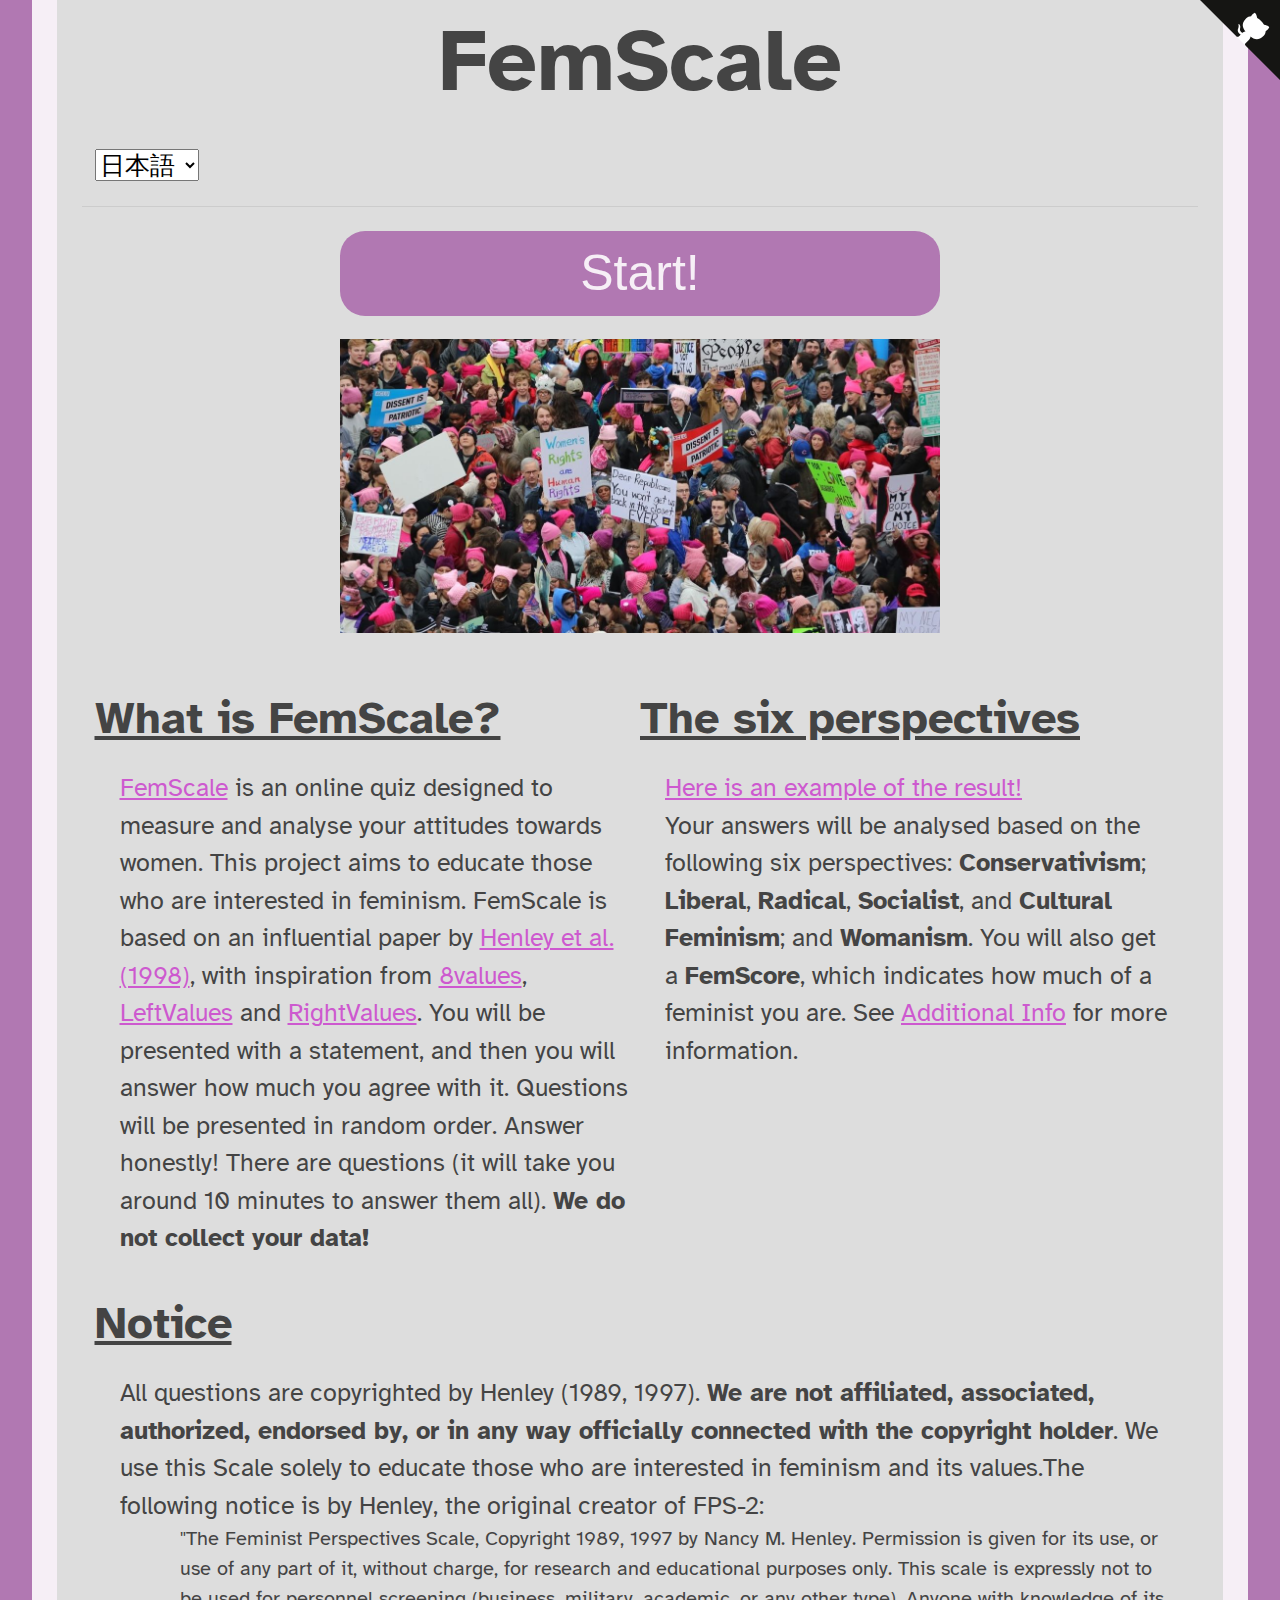
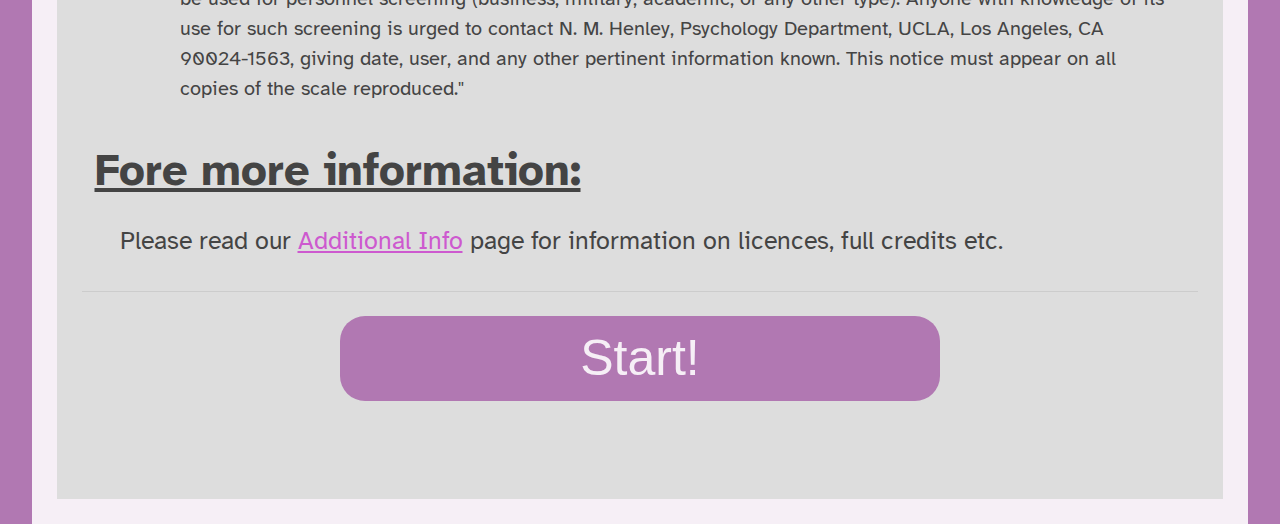
<file: index.html>
<!DOCTYPE html>
<html>

<head prefix="og: http://ogp.me/ns# fb: http://ogp.me/ns/fb# website: http://ogp.me/ns/website#">
    <meta charset="utf-8">
    <meta http-equiv="X-UA-Compatible" content="IE=edge">
    <meta name="viewport" content="width=device-width, initial-scale=1">
    <meta name="format-detection" content="telephone=no">

    <title>FemScale - Online Feminist Test</title>
    <meta name="description" content="Free online tool for measuring your attitudes towards feminist perspecitives!">
    <meta name="keyword" content="feminism test, feminist, フェミニズム, feminist perspective scale">
    
    <meta property="og:site_name" content="Feminist Perspective Scale Online">
    <meta property="og:title" content="FemScale - Online Feminist Test">
    <meta property="og:description" content="Free online tool for measuring your attitudes towards feminist perspecitives!">
    <meta property="og:type" content="website">
    <meta property="og:url" content="https://femscale.github.io/index.html">
    <meta property="og:image" content="https://femscale.github.io/favicon/icon-512x512.png">
    <meta name="twitter:card" content="summary">
    <meta name="twitter:site" content="https://femscale.github.io/index.html">
    
    <link rel="preconnect" href="https://fonts.googleapis.com"> 
    <link href="https://fonts.googleapis.com/css2?family=Atkinson+Hyperlegible&display=swap" rel="stylesheet">
    <link href="https://fonts.googleapis.com/css2?family=Noto+Sans+JP:wght@100;300;400;500;700;900&display=swap" rel="stylesheet">
    <link href='reset.css' rel='stylesheet' type='text/css'>
    <link href='style.css' rel='stylesheet' type='text/css'>
    <link rel="icon" type="image/png" href="favicon/icon-16x16.png" sizes="16x16" />
    <link rel="icon" type="image/png" href="favicon/icon-32x32.png" sizes="32x32" />
    <link rel="icon" type="image/png" href="favicon/icon-192x192.png">
    <link rel="apple-touch-icon" type="image/png" href="favicon/apple-touch-icon-180x180.png">
</head>
<body>
<!--GitHub Corner-->
    <a href="https://github.com/femscale/femscale.github.io" class="github-corner" aria-label="View source on Github">
    <svg width="80" height="80" viewBox="0 0 250 250" style="fill:#151513; color:#fff; position: absolute; top: 0; border: 0; right: 0;" aria-hidden="true"><path d="M0,0 L115,115 L130,115 L142,142 L250,250 L250,0 Z"></path><path d="M128.3,109.0 C113.8,99.7 119.0,89.6 119.0,89.6 C122.0,82.7 120.5,78.6 120.5,78.6 C119.2,72.0 123.4,76.3 123.4,76.3 C127.3,80.9 125.5,87.3 125.5,87.3 C122.9,97.6 130.6,101.9 134.4,103.2" fill="currentColor" style="transform-origin: 130px 106px;" class="octo-arm"></path><path d="M115.0,115.0 C114.9,115.1 118.7,116.5 119.8,115.4 L133.7,101.6 C136.9,99.2 139.9,98.4 142.2,98.6 C133.8,88.0 127.5,74.4 143.8,58.0 C148.5,53.4 154.0,51.2 159.7,51.0 C160.3,49.4 163.2,43.6 171.4,40.1 C171.4,40.1 176.1,42.5 178.8,56.2 C183.1,58.6 187.2,61.8 190.9,65.4 C194.5,69.0 197.7,73.2 200.1,77.6 C213.8,80.2 216.3,84.9 216.3,84.9 C212.7,93.1 206.9,96.0 205.4,96.6 C205.1,102.4 203.0,107.8 198.3,112.5 C181.9,128.9 168.3,122.5 157.7,114.1 C157.9,116.9 156.7,120.9 152.7,124.9 L141.0,136.5 C139.8,137.7 141.6,141.9 141.8,141.8 Z" fill="currentColor" class="octo-body"></path></svg></a><style>.github-corner:hover .octo-arm{animation:octocat-wave 560ms ease-in-out}@keyframes octocat-wave{0%,100%{transform:rotate(0)}20%,60%{transform:rotate(-25deg)}40%,80%{transform:rotate(10deg)}}@media (max-width:500px){.github-corner:hover .octo-arm{animation:none}.github-corner .octo-arm{animation:octocat-wave 560ms ease-in-out}}</style>

<h1 class="top">FemScale</h1>
<select id="langPicker"></select>
<hr>
<button data-i18n="index_b_start" class="button start" onclick="location.href='instructions.html';">Click here to start!</button>
<img src="womensmarch_voa.jpg" class="center" alt="Photo of Women's March in Washington, 2017. Credit: B. Allen. VOA" />
<div class="index_wrapper">
    <div class="section-wrapper">
        <h2 data-i18n="index_h2_whatis">What is FemScale?</h2>
        <div class="text-wrapper">
            <p data-i18n="index_p_whatis"><a href='https://femscale.github.io/'>FemScale</a> is an online quiz designed to measure and analyse your attitudes towards women. This project aims to educate those who are interested in feminism. femscale is based on FPS-2 by <a href="https://doi.org/10.1111/j.1471-6402.1998.tb00158.x">Henley et al. (1998)</a>, with inspiration from <a href='https://8values.github.io/'>8values</a>, <a href='https://leftvalues.github.io/'>LeftValues</a> and <a href='https://rightvaluestest.github.io'>RightValues</a>. You will be presented with a statement, and then you will answer how much you agree with it. Questions will be presented in random order. Answer honestly! There are <b><u><span id='numOfQuestions'></span></u></b> questions (it will take you around 10 minutes to answer them all). <b>We do not collect your data!</b></p>
        </div>
    </div>
    <div class="section-wrapper">
        <h2 data-i18n="index_h2_perspectives">The six perspectives</h2>
        <div class="text-wrapper">
            <p data-i18n="index_p_perspectives"><a href='results.html?a=100.00&b=100.00&c=100.00&d=100.00&e=100.00&f=100.00'>Here is an example of the result!</a><br/>Your answers will be analysed based on the following six perspectives: <b>Conservativism</b>; <b>Liberal</b>, <b>Radical</b>, <b>Socialist</b>, and <b>Cultural  Feminism</b>; and <b>Womanism</b>. You will also get a FemScore, which indicates how much of a feminist you are. See <a href='additional_info.html'>Additional Info</a> for more information.</p>
        </div>
    </div>
</div>    
<div class="index_wrapper">
    <div class="section-wrapper">
        <h2 data-i18n="index_h2_notice">Notice</h2>
    <div class="text-wrapper">
        <p><span data-i18n="notice_important">All questions are copyrighted by Henley (1989, 1997). <b>We are not affiliated, associated, authorized, endorsed by, or in any way officially connected with the copyright holder</b>. We use this Scale solely to educate those who are interested in feminism and its values.<br/><br/>The following notice is by Henley, the original creator of FPS-2:</span><span data-i18n="notice_before"></p>
        <p data-i18n="notice_quote" class="quote">
        "The Feminist Perspectives Scale, Copyright 1989, 1997 by Nancy M. Henley. Permission is given for its use, or use of any part of it, without charge, for research and educational purposes only. This scale is expressly not to be used for personnel screening (business, military, academic, or any other type). Anyone with knowledge of its use for such screening is urged to contact N. M. Henley, Psychology Department, UCLA, Los Angeles, CA 90024-1563, giving date, user, and any other pertinent information known. This notice must appear on all copies of the scale reproduced."</p>
    </div>    
    </div>    
</div>  
<div class="index_wrapper">
    <div class="section-wrapper">
        <h2 data-i18n="index_h2_info">For more information:</h2>
        <div class="text-wrapper">
            <p data-i18n="index_p_info">Please read our <a href='additional_info.html'>Additional Info</a> page for information on licences, full credits etc.</p>
        </div>
    </div>
</div> 
<HR>
<button data-i18n="index_b_start" class="button start" onclick="location.href='instructions.html';">Click here to start!</button>

<!-- This is the script for the page itself -->
<script type="application/javascript" src="questions.js"></script>
<script type="application/javascript" src="i18n.js"></script>
<script type="text/javascript">
    loadTranslation().then(() => {
        document.getElementById("numOfQuestions").innerHTML = Object.size(questions)
    })
</script>

</body>
</html>
</file>
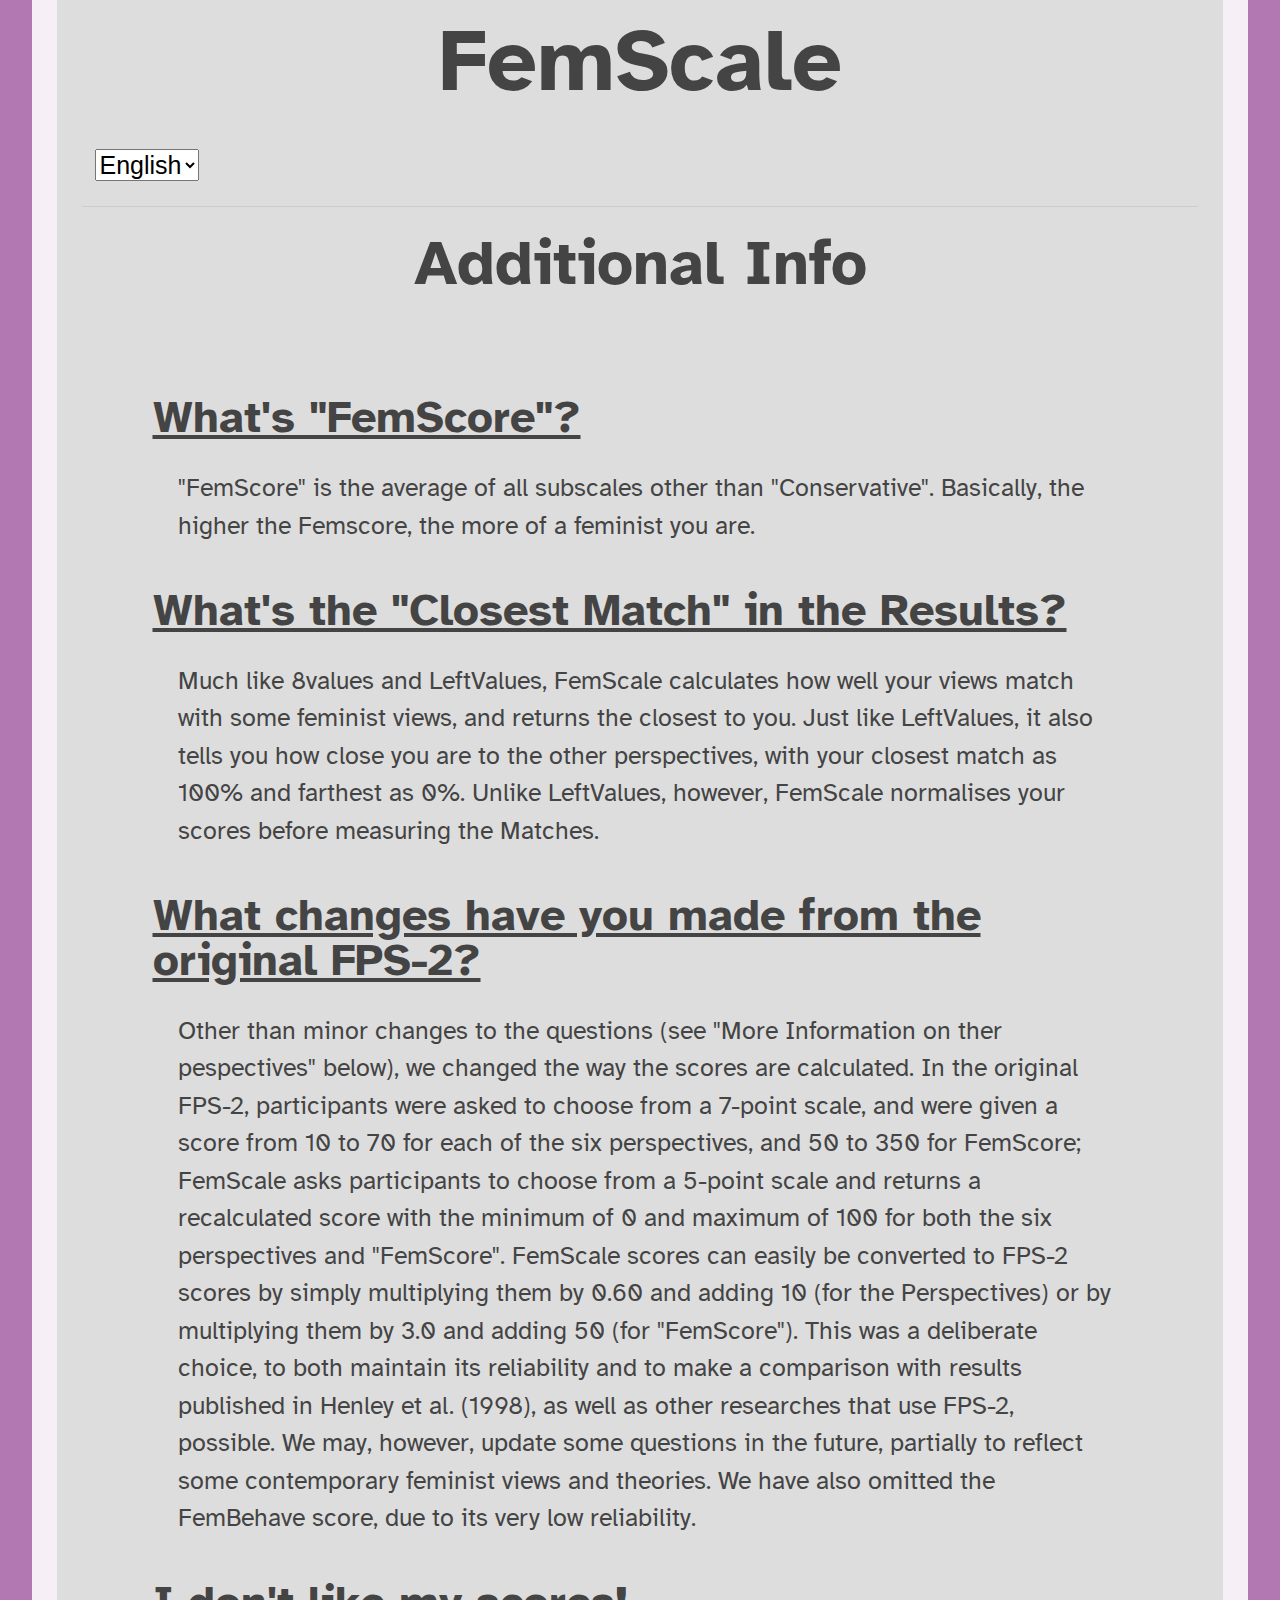
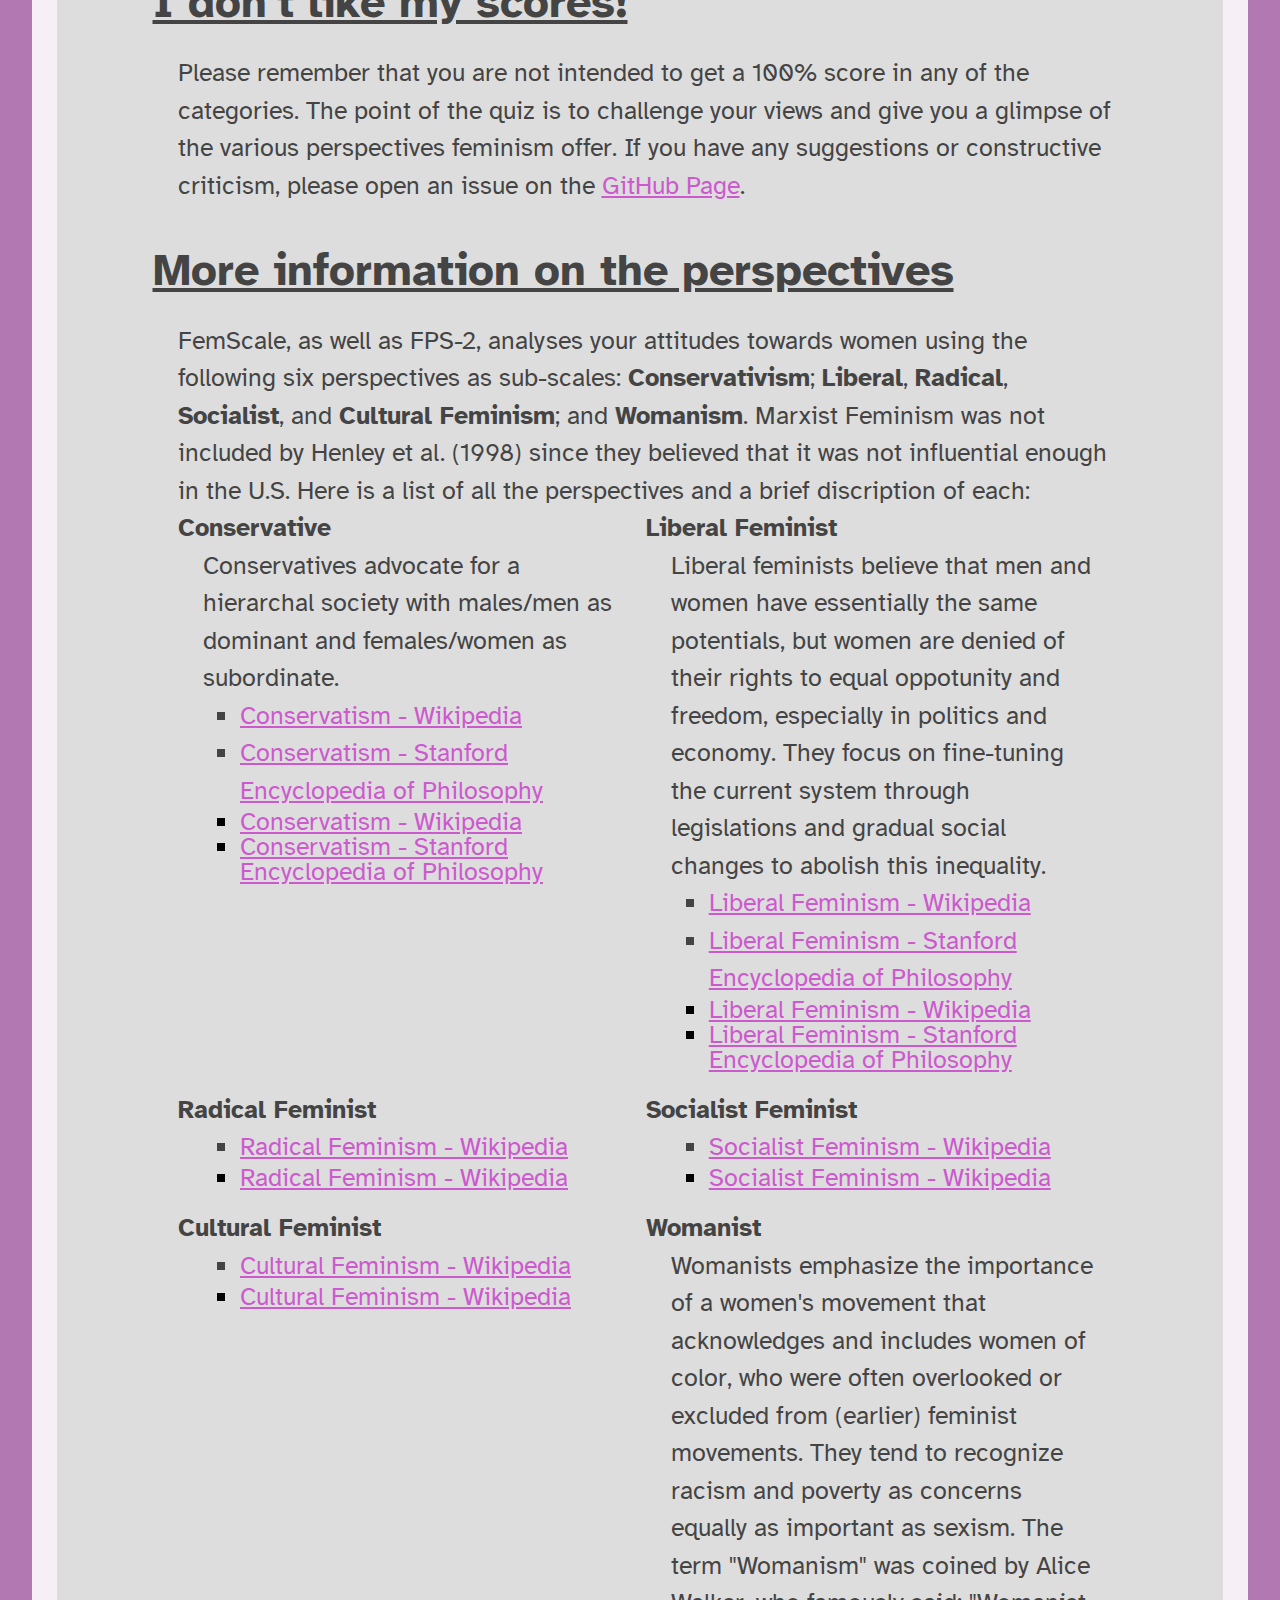
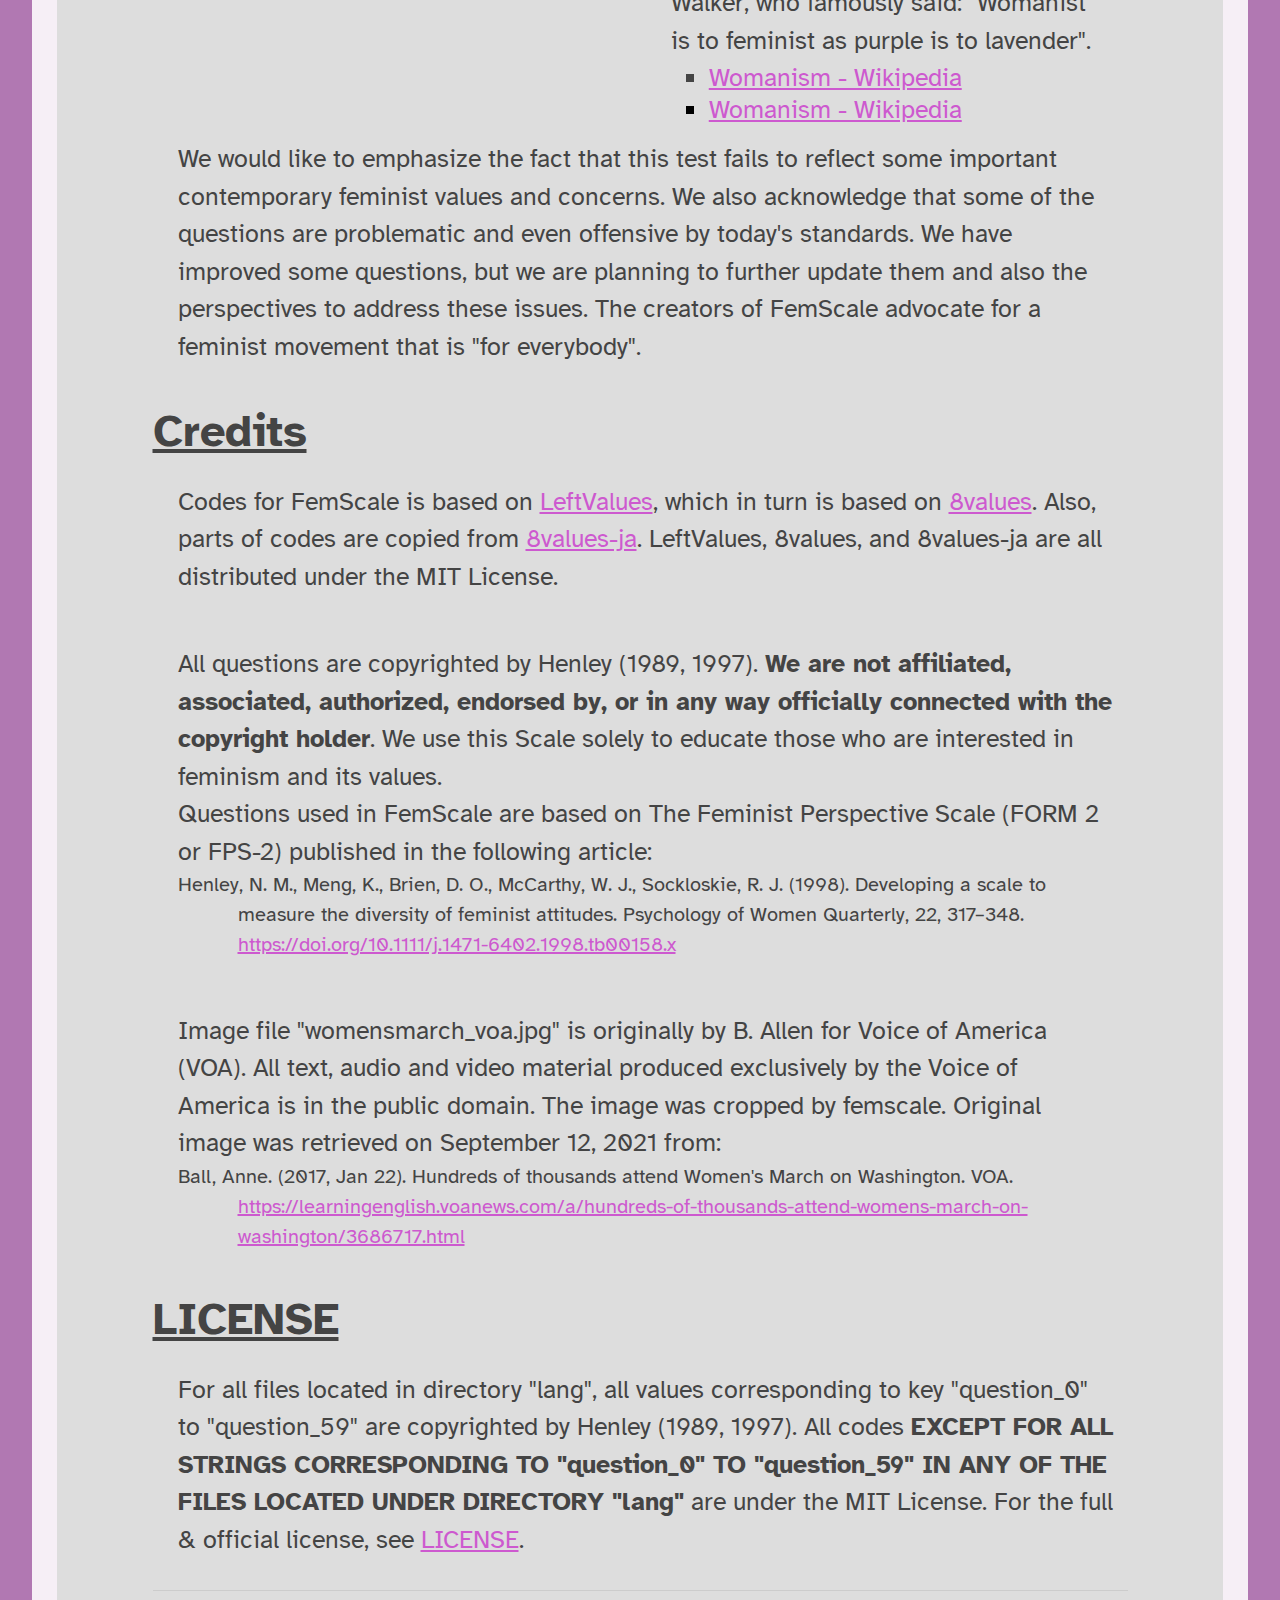
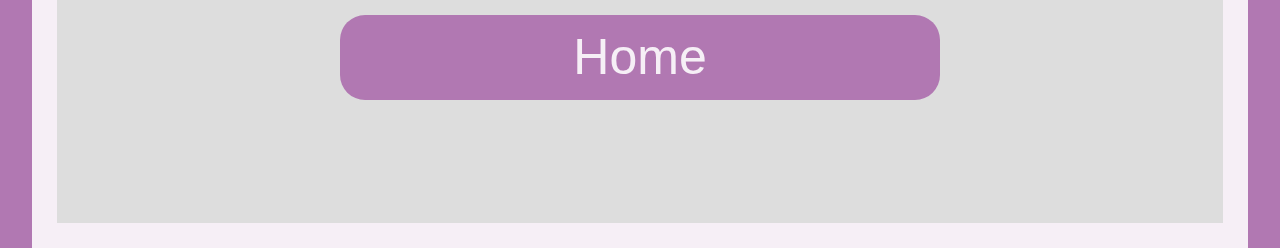
<file: additional_info.html>
<!DOCTYPE html>
<html>

<head>
    <meta charset="utf-8">
    <meta http-equiv="X-UA-Compatible" content="IE=edge">
    <meta name="viewport" content="width=device-width, initial-scale=1">
    <meta name="format-detection" content="telephone=no">

    <title>Additional Info - FemScale</title>
    
    <link rel="preconnect" href="https://fonts.googleapis.com"> 
    <link href="https://fonts.googleapis.com/css2?family=Atkinson+Hyperlegible&display=swap" rel="stylesheet">
    <link href="https://fonts.googleapis.com/css2?family=Noto+Sans+JP:wght@100;300;400;500;700;900&display=swap" rel="stylesheet">
    <link href='reset.css' rel='stylesheet' type='text/css'>
    <link href='style.css' rel='stylesheet' type='text/css'>
    <link rel="icon" type="image/png" href="favicon/icon-16x16.png" sizes="16x16" />
    <link rel="icon" type="image/png" href="favicon/icon-32x32.png" sizes="32x32" />
    <link rel="icon" type="image/png" href="favicon/icon-192x192.png">
    <link rel="apple-touch-icon" type="image/png" href="favicon/apple-touch-icon-180x180.png">
</head>

<body>
    
<h1 class="top">FemScale</h1>
<select id="langPicker"></select>
<hr>
<h1 data-i18n="info_h1">Additional Info</h1>
<div class="info_wrapper">
    <div class="section-wrapper">
        <h2 data-i18n="info_h2_femscore">What's "FemScore"?</h2>
        <div class="text-wrapper">
            <p data-i18n="info_p_femscore">"FemScore" is the average of all subscales other than "Conservative". Basically,the higher the Femscore, the more of a feminist you are.</p>
        </div>
    </div>
    <div class="section-wrapper">
        <h2 data-i18n="info_h2_match">What's the "Closest Match" in the Results?</h2>
        <div class="text-wrapper">
            <p data-i18n="info_p_match">Much like 8values and LeftValues, FemScale calculates how well your views match with some feminist views, and returns the closest to you. Just like LeftValues, it also tells you how close you are to the other perspectives, with your closest match as 100% and farthest as 0%. Unlike LeftValues, however, FemScale normalises your scores before measuring the Matches</p>
        </div>
    </div>
    <div class="section-wrapper">
        <h2 data-i18n="info_h2_changes">What changes have you made from the original FPS-2?</h2>
        <div class="text-wrapper">
            <p data-i18n="info_p_changes">One alteration we made is the way we calculate the scores. In the original FPS-2, participants were asked to choose from a 7-point scale, and were given a score from 10 to 70 for each of the six perspectives, and 50 to 350 for FemScore; FemScale asks participants to choose from a 5-point scale and returns a recalculated score with the minimum of 0 and maximum of 100 for both the six perspectives and FemScore. FemScale scores can easily be converted to FPS-2 scores by simply multiplying them by 0.60 and adding 10 (for the Perspectives) or by multiplying them by 3.0 and adding 50 (for FemScore). This was a deliberate choice, to both maintain its reliability and to make a comparison with results published in Henley 1998, as well as other researches that use FPS-2, possible. We may, however, update some questions in the future, partially to reflect some contemporary feminist views and theories. We have also omitted the FemBehave score, due to its very low reliability.</p>
        </div>
    </div>
    <div class="section-wrapper">
        <h2 data-i18n="info_h2_issues">I don't like my scores!</h2>
        <div class="text-wrapper">
            <p data-i18n="info_p_issues">Please remember that you are not intended to get a 100% score in any of the categories. The point of the quiz is to challenge your views and understand the various perspectives feminism offer. If you have any suggestions or constructive criticism, please open an issue on the <a href='https://github.com/femscale/femscale.github.io'>GitHub Page</a> or fill out <a href='https://forms.gle/VfKqtp6vNMKBMoRm8'>this form</a> (English and Japanese available).</p>
        </div>
    </div>
    <div class="section-wrapper">
        <h2 data-i18n="info_h2_perspectives">More information on the perspectives</h2>
        <div class="text-wrapper">
            <p data-i18n="info_p_perspectives1">FemScale, as well as FPS-2, analyses your attitudes towards women using the following six perspectives as sub-scales: <b>Conservativism</b>; <b>Liberal</b>, <b>Radical</b>, <b>Socialist</b>, and <b>Cultural Feminism</b>; and <b>Womanism</b>. Marxist Feminism was not included by Henley et al. (1998) since it was not prominent in the U.S. Here is a list of all the perspectives and a brief discription of each:</p>
            <div class="pers_wrapper">
                <div class="desc_wrapper">
                    <h3 data-i18n="ideology_conservative_name" class="perspective">Conservative</h3>
                    <div class="text-wrapper">
                        <p data-i18n="ideology_conservative_desc">Conservatives advocate for a hierarchal society with males/men as dominant and females/women as subordinate. <ul><li><a href='https://en.wikipedia.org/wiki/Conservatism'>Conservatism - Wikipedia</a></li><li><a href='https://plato.stanford.edu/entries/conservatism/'>Conservatism - Stanford Encyclopedia of Philosophy</a></li></ul><p>
                    </div>
                </div>
                <div class="desc_wrapper">
                    <h3 data-i18n="ideology_liberal-feminist_name" class="perspective">Liberal Feminist</h3>
                    <div class="text-wrapper">
                        <p data-i18n="ideology_liberal-feminist_desc">Liberal feminists believe that men and women have essentially the same potentials, but women are denied of their rights to equal oppotunity and freedom, especially in politics and economy. They focus on fine-tuning the current system through legislations and gradual social changes to abolish this inequality.<ul><li><a href='https://en.wikipedia.org/wiki/Liberal_feminism'>Liberal Feminism - Wikipedia</a></li><li><a href='https://plato.stanford.edu/entries/feminism-liberal/'>Liberal Feminism - Stanford Encyclopedia of Philosophy</a></li></ul><p>
                    </div>
                </div>
            </div>    
            <div class="pers_wrapper">                
                <div class="desc_wrapper">
                    <h3 data-i18n="ideology_radical-feminist_name" class="perspective">Radical Feminist</h3>
                    <div class="text-wrapper">
                        <p data-i18n="ideology_radical-feminist_desc"><ul><li><a href='https://en.wikipedia.org/wiki/Radical_feminism'>Radical Feminism - Wikipedia</a></li></ul><p>
                    </div>
                </div>
                <div class="desc_wrapper">
                    <h3 data-i18n="ideology_socialist-feminist_name" class="perspective">Socialist Feminist</h3>
                    <div class="text-wrapper">
                        <p data-i18n="ideology_socialist-feminist_desc"><ul><li><a href='https://en.wikipedia.org/wiki/Socialist_feminism'>Socialist Feminism - Wikipedia</a></li></ul><p>
                    </div>
                </div>
            </div>    
            <div class="pers_wrapper">   
                <div class="desc_wrapper">
                    <h3 data-i18n="ideology_cultural-feminist_name" class="perspective">Cultural Feminist</h3>
                    <div class="text-wrapper">
                        <p data-i18n="ideology_cultural-feminist_desc"><ul><li><a href='https://en.wikipedia.org/wiki/Cultural_feminism'>Cultural Feminism - Wikipedia</a></li></ul><p>
                    </div>
                </div>
                <div class="desc_wrapper">
                    <h3 data-i18n="ideology_womanism_name" class="perspective">Womanist</h3>
                    <div class="text-wrapper">
                        <p data-i18n="ideology_womanism_desc">Womanists emphasize the importance of a women's movement that acknowledges and includes women of color, who were often overlooked or excluded from (earlier) feminist movements. They tend to recognize racism and poverty as concerns equally as important as sexism. The term "Womanism" was coined by Alice Walker, who famously said: "Womanist is to feminist as purple is to lavender".<ul><li><a href='https://en.wikipedia.org/wiki/Womanism'>Womanism - Wikipedia</a></li></ul><p>
                    </div>
                </div>
        </div>
        <p data-i18n="info_p_perspectives_limitations">We would like to emphasize the fact that this test fails to reflect some important contemporary feminist values and concerns. We also acknowledge that some of the questions are problematic and even offensive. We are planning to update both the questions and the perspectives to address this issue. The creators of FemScale advocate for a feminist movement that is "for everybody".</p>
    </div>   
    <div class="section-wrapper">
        <h2 data-i18n="info_h2_credits">Credits</h2>
        <div class="text-wrapper">
            <p data-i18n="info_p_credits_1">Codes for FemScale is based on <a href='https://leftvalues.github.io/'>LeftValues</a>, which in turn is based on <a href='https://8values.github.io/'>8values</a>. Also, parts of codes are copied from <a href='https://8values-ja.github.io/'>8values-ja</a>. LeftValues, 8values, and 8values-ja are all distributed under the MIT License.</p><br/><br/>
            <p data-i18n="notice_important">The Feminist Perspective Scale is copyrighted by Henley (1989, 1997). <b>We are not affiliated, associated, authorized, endorsed by, or in any way officially connected with the copyright holder</b>. We use this Scale solely to educate those who are interested in feminism and its values.</p>
            <p data-i18n="info_p_credits_2">Questions used in FemScale are based on The Feminist Perspective Scale (FORM 2 or FPS-2) published in the following article:
            <span class='reference'>Henley, N. M., Meng, K., Brien, D. O., McCarthy, W. J., Sockloskie, R. J. (1998). Developing a scale to measure the diversity of feminist attitudes. Psychology of Women Quarterly, 22, 317–348. <a href='https://doi.org/10.1111/j.1471-6402.1998.tb00158.x'>https://doi.org/10.1111/j.1471-6402.1998.tb00158.x</a></span></p><br/><br/>
            <p data-i18n="info_p_credits_3">Image file "womensmarch_voa.jpg" is originally by B. Allen for Voice of America (VOA). All text, audio and video material produced exclusively by the Voice of America is in the public domain. The image was cropped by femscale. Original image was retrieved on September 12, 2021 from:
            <span class='reference'>Ball, Anne. (2017, Jan 22). Hundreds of thousands attend Women's March on Washington. VOA. <a href='https://learningenglish.voanews.com/a/hundreds-of-thousands-attend-womens-march-on-washington/3686717.html'>https://learningenglish.voanews.com/a/hundreds-of-thousands-attend-womens-march-on-washington/3686717.html</a></span></p>
        </div>
    </div>
    <div class="section-wrapper">
        <h2 data-i18n="info_h2_license">License</h2>
        <div class="text-wrapper">
            <p data-i18n="info_p_license">For all files located in directory “lang”, all strings corresponding to “question_0” to “question_59” are copyrighted by Henley (1989, 1997). All codes <b>EXCEPT FOR ALL STRINGS CORRESPONDING TO "question_0" TO "question_59" IN ANY OF THE FILES LOCATED UNDER DIRECTORY "lang"</b> are under the MIT License. For the full & official license, see <a href='LICENSE'>LICENSE</a>.<p>
        </div>
    </div>
</div> 
        <HR>
<section>	
<button data-i18n="info_home" class="button start" onclick="location.href='index.html';">Home</button><br>
</section>
    <!-- This is the script for the page itself -->
    <script type="application/javascript" src="i18n.js"></script>
    <script type="text/javascript">
        loadTranslation()
    </script>
</body>

</html>
</file>
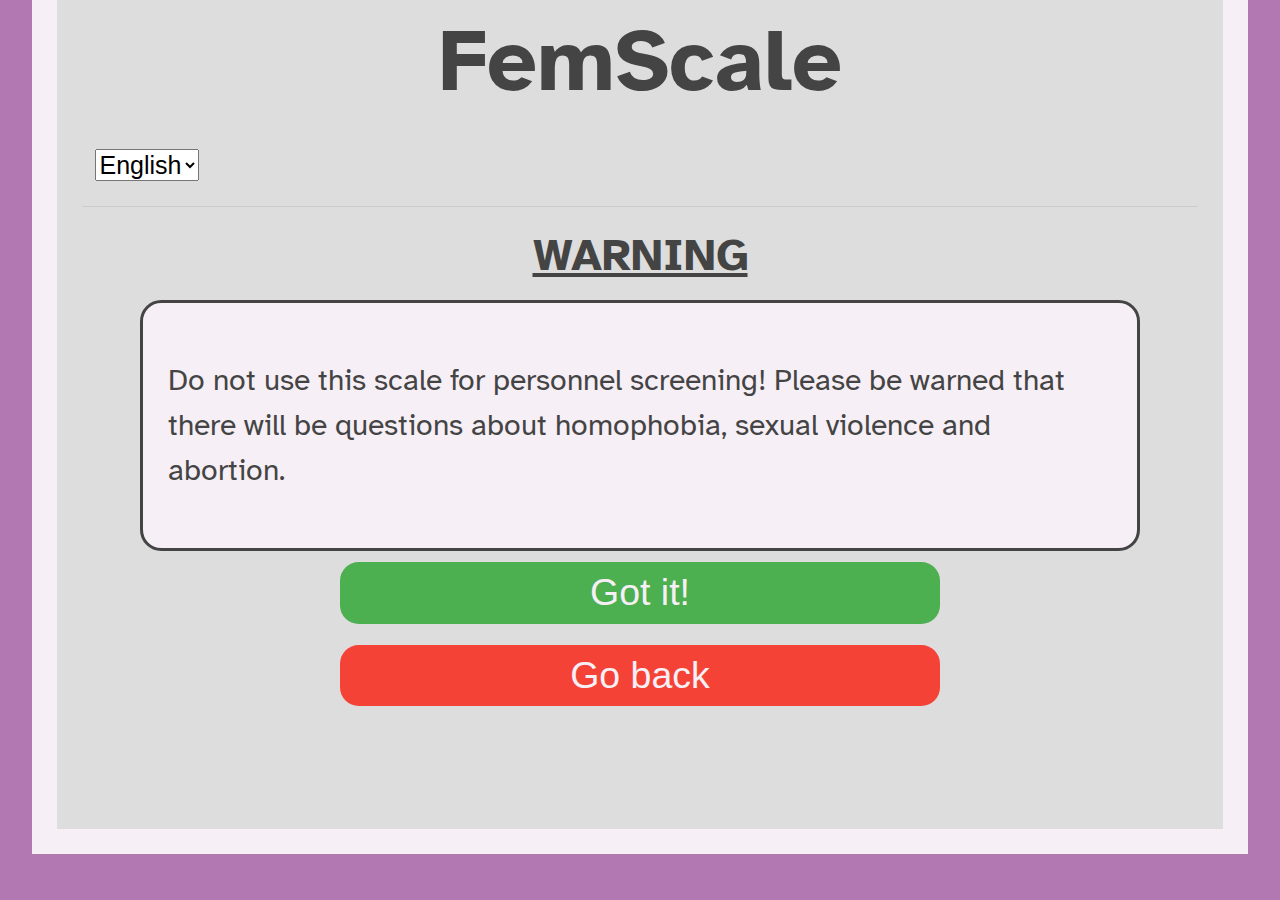
<file: instructions.html>
<!DOCTYPE html>
<html>

<head>
    <meta charset="utf-8">
    <meta http-equiv="X-UA-Compatible" content="IE=edge">
    <meta name="viewport" content="width=device-width, initial-scale=1">
    <meta name="format-detection" content="telephone=no">
    <meta name="robots" content="noindex">
    
    <title>Quiz - Feminist Perspective Scale Online</title>
    
    <link rel="preconnect" href="https://fonts.googleapis.com"> 
    <link href="https://fonts.googleapis.com/css2?family=Atkinson+Hyperlegible&display=swap" rel="stylesheet">
    <link href="https://fonts.googleapis.com/css2?family=Noto+Sans+JP:wght@100;300;400;500;700;900&display=swap" rel="stylesheet">
    <link href='reset.css' rel='stylesheet' type='text/css'>
    <link href='style.css' rel='stylesheet' type='text/css'>
    <link rel="icon" type="image/png" href="favicon/icon-16x16.png" sizes="16x16" />
    <link rel="icon" type="image/png" href="favicon/icon-32x32.png" sizes="32x32" />
    <link rel="icon" type="image/png" href="favicon/icon-192x192.png">
    <link rel="apple-touch-icon" type="image/png" href="favicon/apple-touch-icon-180x180.png">
</head>

<body>
    <h1 class="top">FemScale</h1>
    <select id="langPicker"></select>
<hr>
    <h2 data-i18n="inst_h2" style="text-align:center;">Instructions</h2>
    <div class="question_wrapper">
        <p class="question" data-i18n="inst_p">Do not use this scale for personnel screening!</p>
    </div>
    <button data-i18n="inst_gotit" class="button agree" onclick="location.href='quiz.html';">Got it!</button> <br>
    <button data-i18n="inst_nvm" class="button disagree" onclick="location.href='index.html';">Wait, nevermind!</button> <br>
    <!-- JavaScript for the test itself -->
    <!-- This is the script for the page itself -->
    <script type="application/javascript" src="i18n.js"></script>
    <script type="text/javascript">
        loadTranslation()
    </script>
</body>

</html>
</file>
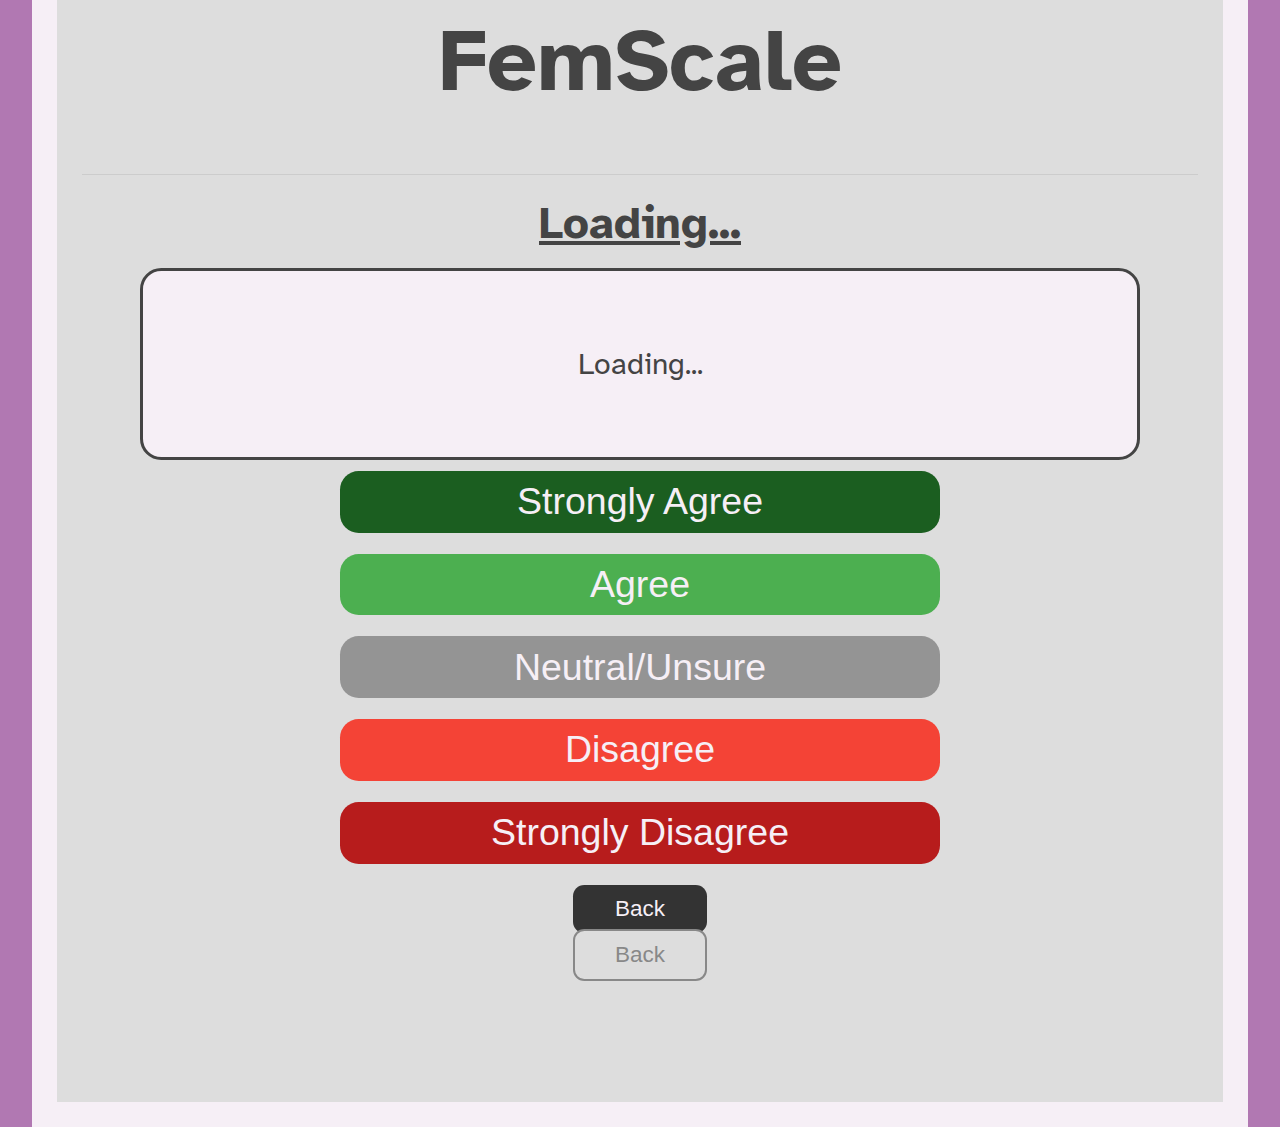
<file: quiz.html>
<!DOCTYPE html>
<html>
	
<head>
    <meta charset="utf-8">
    <meta http-equiv="X-UA-Compatible" content="IE=edge">
    <meta name="viewport" content="width=device-width, initial-scale=1">
    <meta name="format-detection" content="telephone=no">
    <meta name="robots" content="noindex">
    
    <title>Quiz - Feminist Perspective Scale Online</title>
    
    <link rel="preconnect" href="https://fonts.googleapis.com"> 
    <link href="https://fonts.googleapis.com/css2?family=Atkinson+Hyperlegible&display=swap" rel="stylesheet">
    <link href="https://fonts.googleapis.com/css2?family=Noto+Sans+JP:wght@100;300;400;500;700;900&display=swap" rel="stylesheet">
    <link href='reset.css' rel='stylesheet' type='text/css'>
    <link href='style.css' rel='stylesheet' type='text/css'>
    <link rel="icon" type="image/png" href="favicon/icon-16x16.png" sizes="16x16" />
    <link rel="icon" type="image/png" href="favicon/icon-32x32.png" sizes="32x32" />
    <link rel="icon" type="image/png" href="favicon/icon-192x192.png">
    <link rel="apple-touch-icon" type="image/png" href="favicon/apple-touch-icon-180x180.png">
</head>


<body>
    <script type="application/javascript" src="questions.js">
    </script>
     <h1 class="top">FemScale</h1>					 
    <hr>
	
    <h2 data-i18n="quiz_loading" style="text-align:center;" id="question-number">Loading...</h2>
    <div class="question_wrapper">
        <p class="question" id="question-text">Loading...</p>
    </div>
    <button data-i18n="quiz_strongly_agree" class="button stronglyAgree" onclick="nextQuestion(6.0)">Strongly Agree</button> <br>																						  
    <button data-i18n="quiz_agree" class="button agree" onclick="nextQuestion(4.5)">Agree</button> <br>																						 
    <button data-i18n="quiz_neutral" class="button neutral" onclick="nextQuestion(3.0)">Neutral/Unsure</button> <br>																										  
    <button data-i18n="quiz_disagree" class="button disagree" onclick="nextQuestion(1.5)">Disagree</button> <br>																								 
    <button data-i18n="quiz_strongly_disagree" class="button stronglyDisagree" onclick="nextQuestion(0)">Strongly Disagree</button> <br>																											   
    <button data-i18n="quiz_back" class="small_button" onclick="prevQuestion()" id="back_button">Back</button>
    <button data-i18n="quiz_back" class="small_button_off" id="back_button_off">Back</button>
	<br>

    <!-- JavaScript for the test itself -->		  							 
    <script type="application/javascript" src="i18n.js"></script>
    <script>													 
       let maxA, maxB, maxC, maxD, maxE, maxF // Max possible scores
        maxA = maxB = maxC = maxD = maxE = maxF = 0        
        let a, b, c, d, e, f // User's scores
        a = b = c = d = e = f =  0
        let qn = [] // Array of question numbers
        let qi = 0 // Question index
        populateQn()
        let prevAnswer = null
        function initQuestion () {
        document.getElementById('question-text').innerHTML = i18n.getString(`question_${qn[qi]}`)
        document.getElementById('question-number').innerHTML = i18n.getString('quiz_question_of', {
            count: qi + 1,
            total: Object.size(questions)
        })
        if (prevAnswer == null) {
            document.getElementById('back_button').style.display = 'none'
            document.getElementById('back_button_off').style.display = 'block'
        } else {
            document.getElementById('back_button').style.display = 'block'
            document.getElementById('back_button_off').style.display = 'none'
        }
        }
        function nextQuestion (mult) { // eslint-disable-line no-unused-vars
        a += mult * questions[`question_${qn[qi]}`].a 
        b += mult * questions[`question_${qn[qi]}`].b
        c += mult * questions[`question_${qn[qi]}`].c
        d += mult * questions[`question_${qn[qi]}`].d
        e += mult * questions[`question_${qn[qi]}`].e
        f += mult * questions[`question_${qn[qi]}`].f
													 
        qi++
        prevAnswer = mult
        if (qn[qi] < Object.size(questions)) {
            initQuestion()
        } else {
            results()
        }
        }
        function prevQuestion () { // eslint-disable-line no-unused-vars
        if (prevAnswer == null) {
            return
        }
        qi--
        a -= prevAnswer * questions[`question_${qn[qi]}`].a
        b -= prevAnswer * questions[`question_${qn[qi]}`].b
        c -= prevAnswer * questions[`question_${qn[qi]}`].c
        d -= prevAnswer * questions[`question_${qn[qi]}`].d
        e -= prevAnswer * questions[`question_${qn[qi]}`].e
        f -= prevAnswer * questions[`question_${qn[qi]}`].f
																						
         prevAnswer = null
        initQuestion()
        }
        
        function calcScore (score, max) {
        return (100 * score / max).toFixed(2)
        }

        function populateQn() {
            // Fill with incrementing numbers representing question numbers.
            for (let questionCount = 0; questionCount < Object.size(questions); questionCount++) {
                qn.push(questionCount)
            }
            // Shuffle qn
            for (let currentIndex = Object.size(questions) - 1; currentIndex > 0; currentIndex--) {
                randomIndex = Math.floor(Math.random() * currentIndex)
                
                // Swap question order
                let temp = qn[currentIndex]
                qn[currentIndex] = qn[randomIndex]
                qn[randomIndex] = temp
            }
        }

        function results () {
        window.location.href = 'results.html' +
                        `?a=${calcScore(a, maxA)}` +
                        `&b=${calcScore(b, maxB)}` +
                        `&c=${calcScore(c, maxC)}` +
                        `&d=${calcScore(d, maxD)}` +
                        `&e=${calcScore(e, maxE)}` +
                        `&f=${calcScore(f, maxF)}`
												  
        }
        loadTranslation().then(() => {
        initQuestion()
        for (let i = 0; i < Object.size(questions); i++) {
            maxA += Math.abs(6 * questions[`question_${i}`].a)
            maxB += Math.abs(6 * questions[`question_${i}`].b)
            maxC += Math.abs(6 * questions[`question_${i}`].c)
            maxD += Math.abs(6 * questions[`question_${i}`].d)
            maxE += Math.abs(6 * questions[`question_${i}`].e)
            maxF += Math.abs(6 * questions[`question_${i}`].f)
														  
        }
        })
    </script>
</body>

</html>
</file>
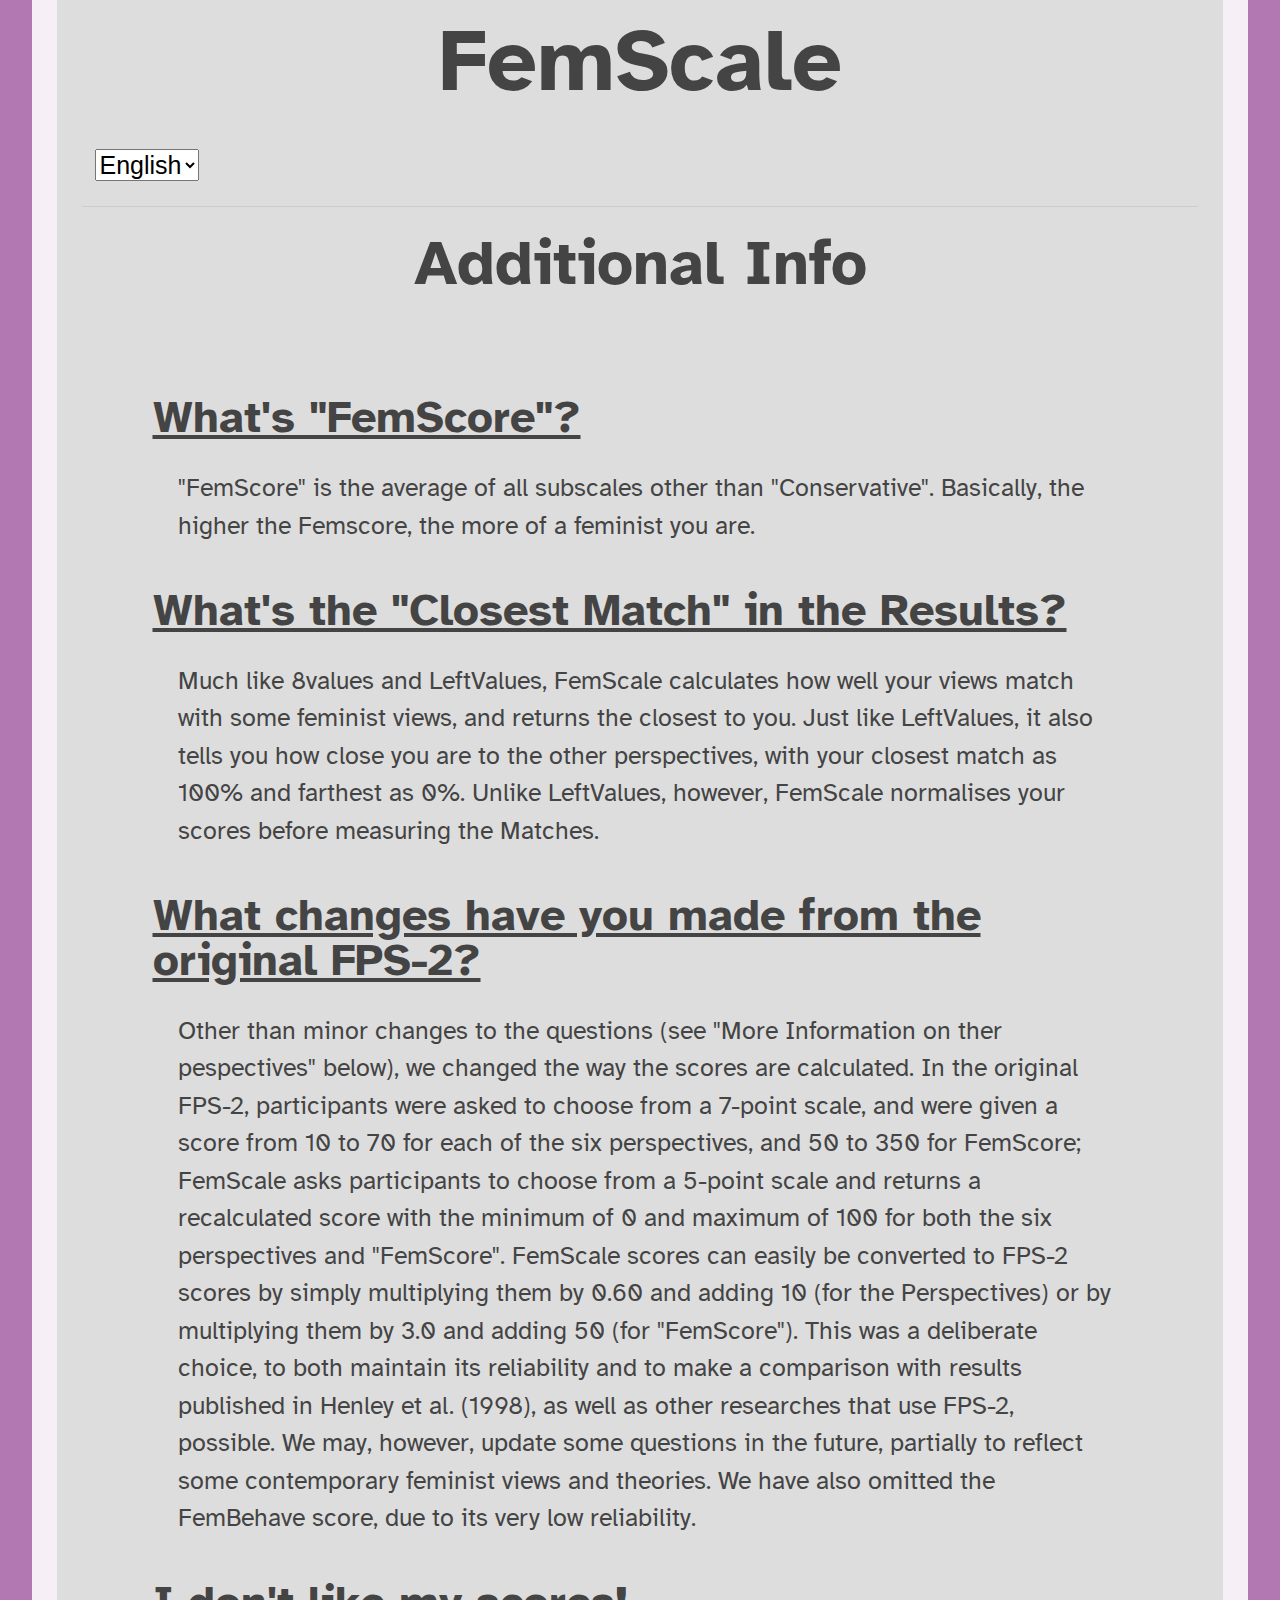
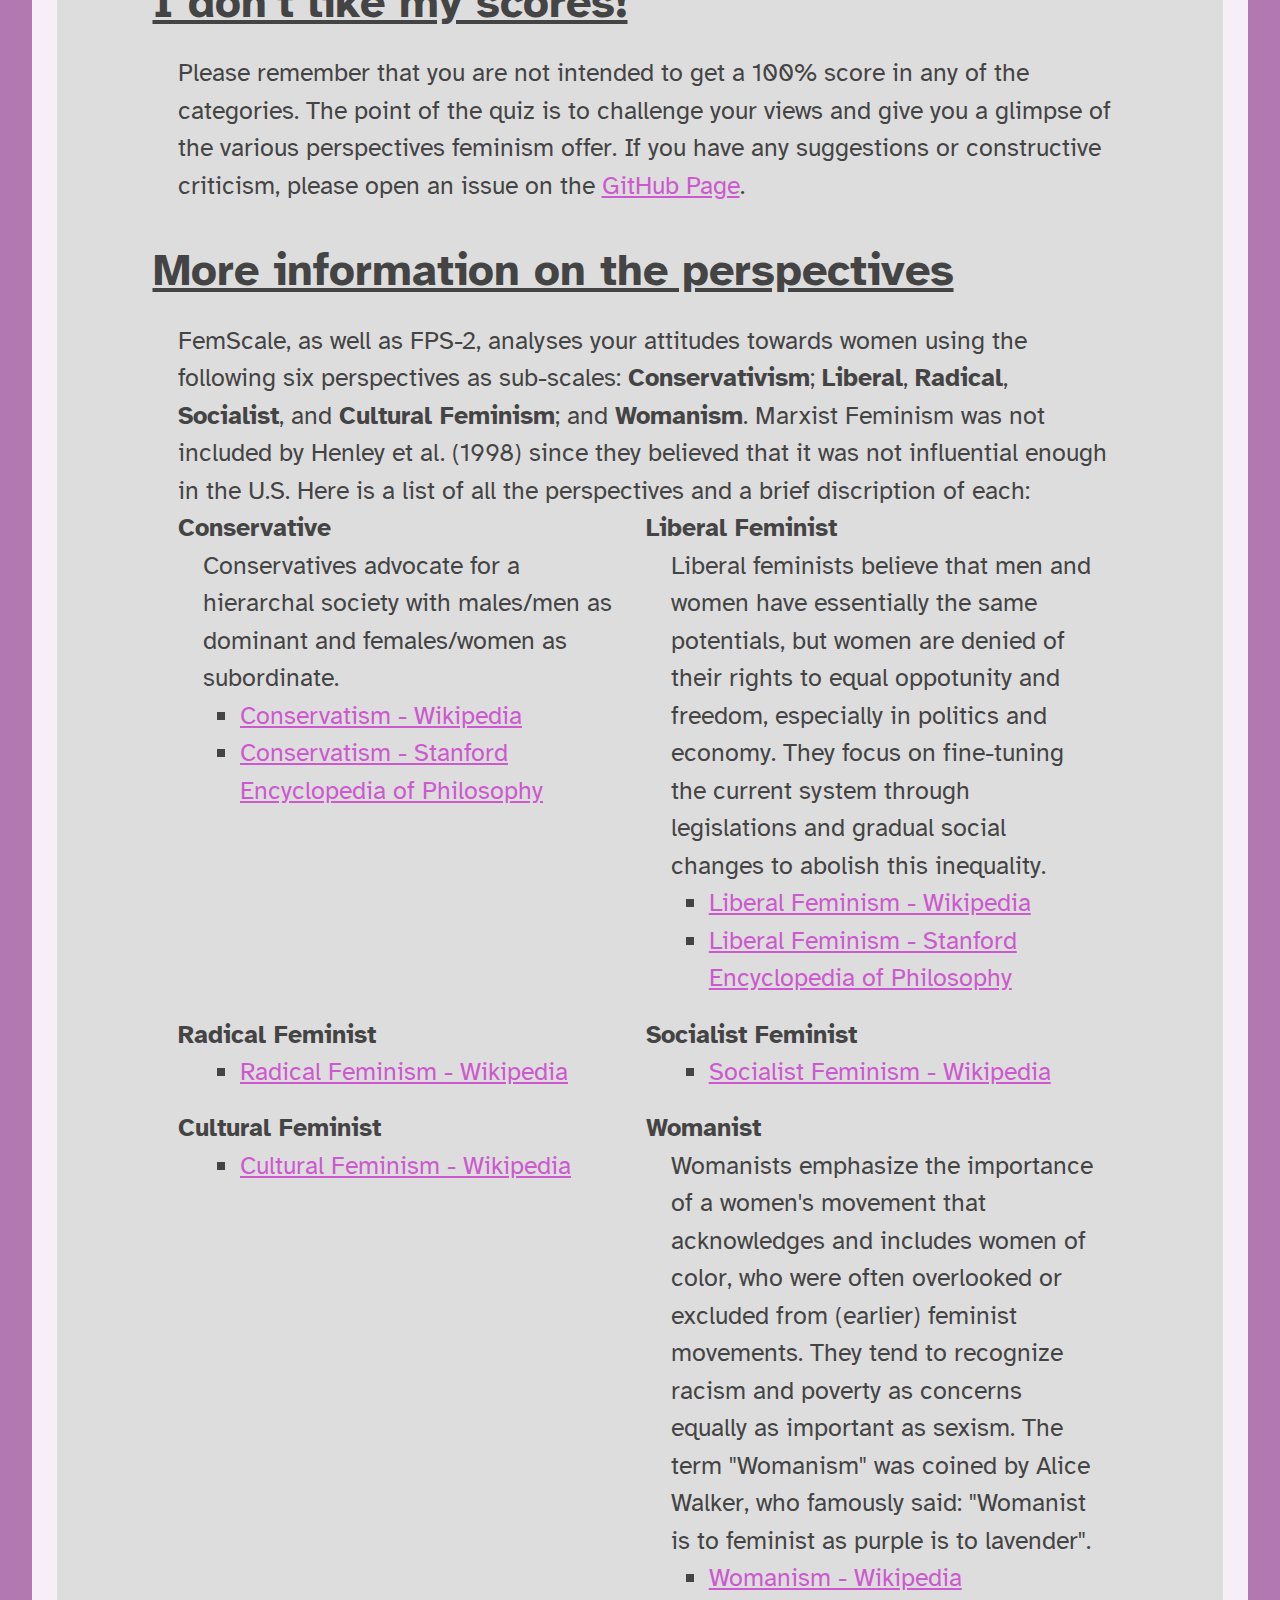
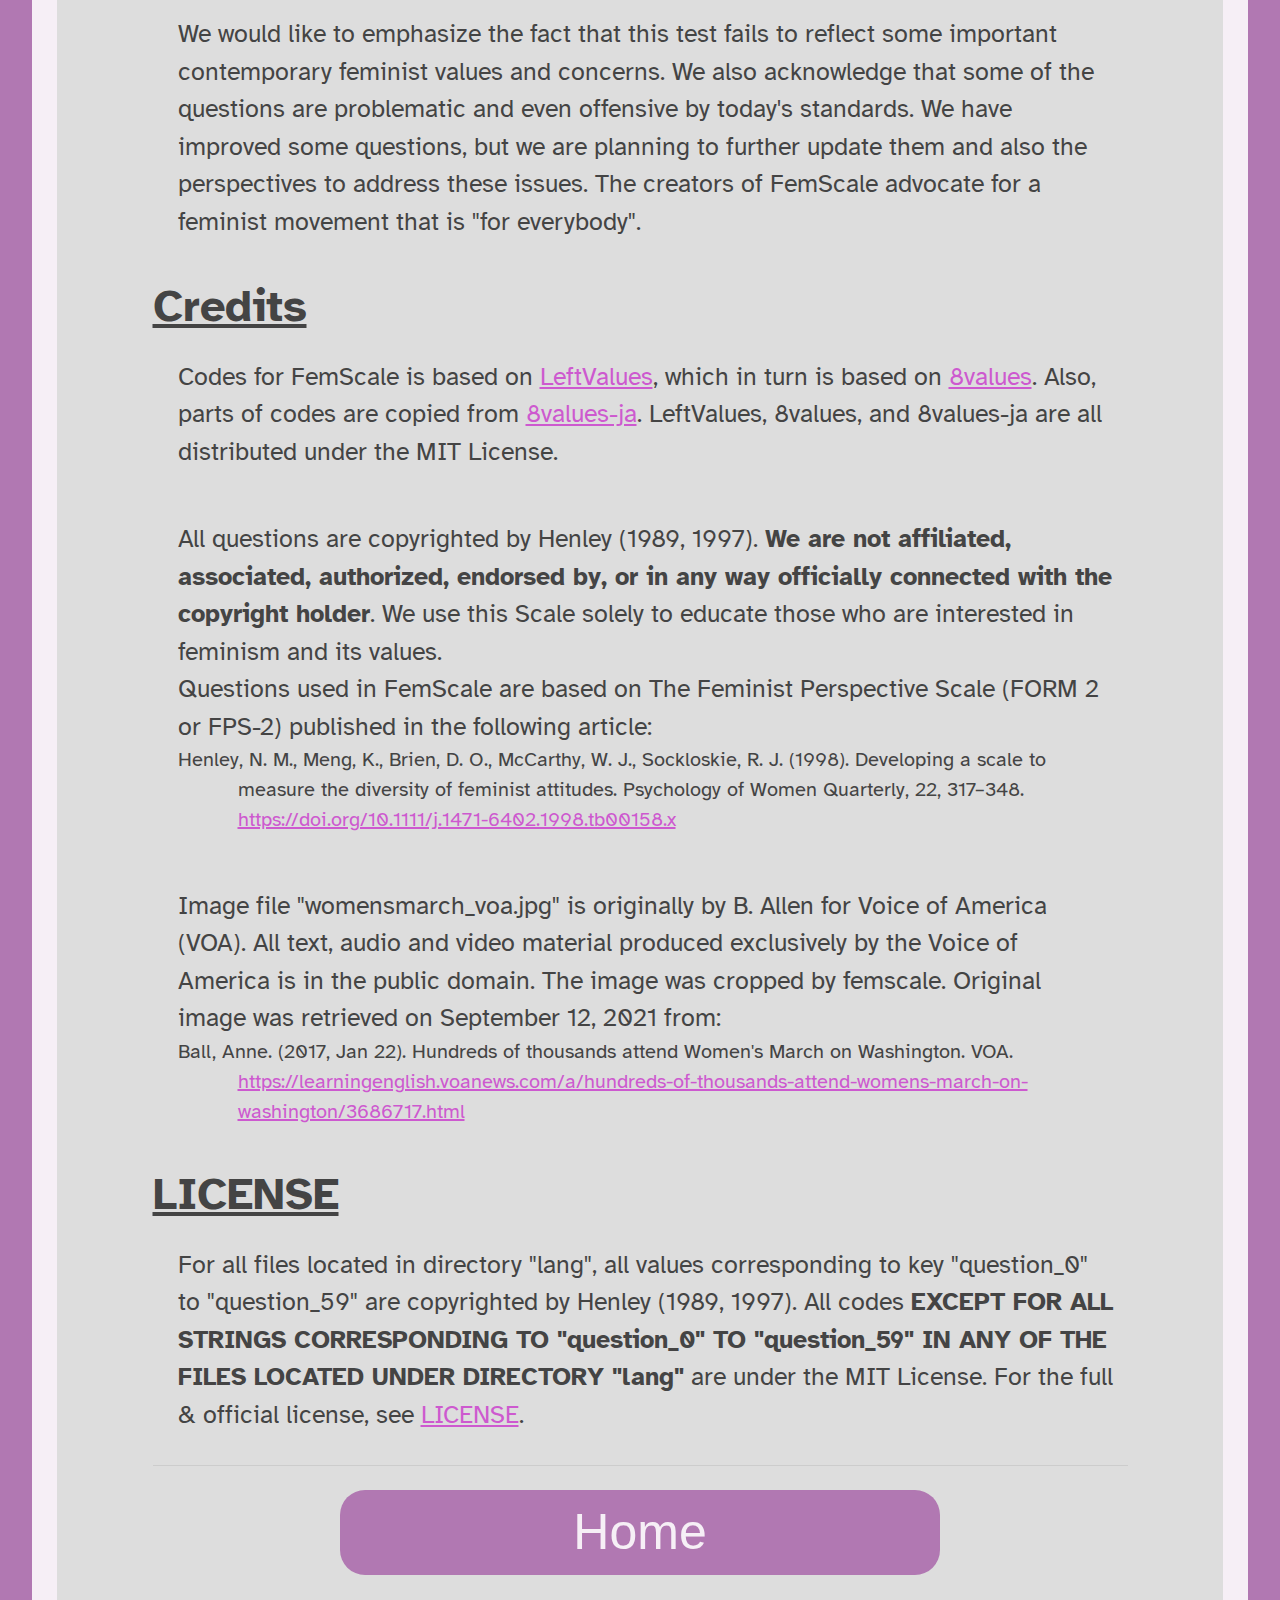
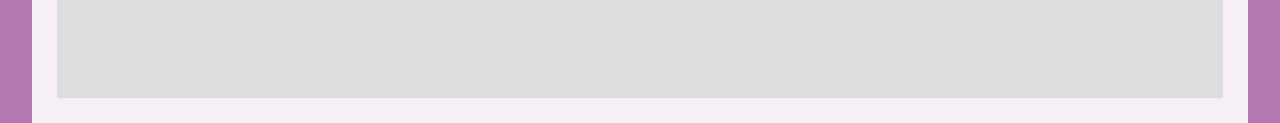
<file: v1/additional_info.html>
<!DOCTYPE html>
<html>

<head>
    <meta charset="utf-8">
    <meta http-equiv="X-UA-Compatible" content="IE=edge">
    <meta name="viewport" content="width=device-width, initial-scale=1">
    <meta name="format-detection" content="telephone=no">

    <title>Additional Info - FemScale</title>
    
    <link rel="preconnect" href="https://fonts.googleapis.com"> 
    <link href="https://fonts.googleapis.com/css2?family=Atkinson+Hyperlegible&display=swap" rel="stylesheet">
    <link href="https://fonts.googleapis.com/css2?family=Noto+Sans+JP:wght@100;300;400;500;700;900&display=swap" rel="stylesheet">
    <link href='reset.css' rel='stylesheet' type='text/css'>
    <link href='style.css' rel='stylesheet' type='text/css'>
    <link rel="icon" type="image/png" href="favicon/icon-16x16.png" sizes="16x16" />
    <link rel="icon" type="image/png" href="favicon/icon-32x32.png" sizes="32x32" />
    <link rel="icon" type="image/png" href="favicon/icon-192x192.png">
    <link rel="apple-touch-icon" type="image/png" href="favicon/apple-touch-icon-180x180.png">
</head>

<body>
    
<h1 class="top">FemScale</h1>
<select id="langPicker"></select>
<hr>
<h1 data-i18n="info_h1">Additional Info</h1>
<div class="info_wrapper">
    <div class="section-wrapper">
        <h2 data-i18n="info_h2_femscore">What's "FemScore"?</h2>
        <div class="text-wrapper">
            <p data-i18n="info_p_femscore">"FemScore" is the average of all subscales other than "Conservative". Basically,the higher the Femscore, the more of a feminist you are.</p>
        </div>
    </div>
    <div class="section-wrapper">
        <h2 data-i18n="info_h2_match">What's the "Closest Match" in the Results?</h2>
        <div class="text-wrapper">
            <p data-i18n="info_p_match">Much like 8values and LeftValues, FemScale calculates how well your views match with some feminist views, and returns the closest to you. Just like LeftValues, it also tells you how close you are to the other perspectives, with your closest match as 100% and farthest as 0%. Unlike LeftValues, however, FemScale normalises your scores before measuring the Matches</p>
        </div>
    </div>
    <div class="section-wrapper">
        <h2 data-i18n="info_h2_changes">What changes have you made from the original FPS-2?</h2>
        <div class="text-wrapper">
            <p data-i18n="info_p_changes">One alteration we made is the way we calculate the scores. In the original FPS-2, participants were asked to choose from a 7-point scale, and were given a score from 10 to 70 for each of the six perspectives, and 50 to 350 for FemScore; FemScale asks participants to choose from a 5-point scale and returns a recalculated score with the minimum of 0 and maximum of 100 for both the six perspectives and FemScore. FemScale scores can easily be converted to FPS-2 scores by simply multiplying them by 0.60 and adding 10 (for the Perspectives) or by multiplying them by 3.0 and adding 50 (for FemScore). This was a deliberate choice, to both maintain its reliability and to make a comparison with results published in Henley 1998, as well as other researches that use FPS-2, possible. We may, however, update some questions in the future, partially to reflect some contemporary feminist views and theories. We have also omitted the FemBehave score, due to its very low reliability.</p>
        </div>
    </div>
    <div class="section-wrapper">
        <h2 data-i18n="info_h2_issues">I don't like my scores!</h2>
        <div class="text-wrapper">
            <p data-i18n="info_p_issues">Please remember that you are not intended to get a 100% score in any of the categories. The point of the quiz is to challenge your views and understand the various perspectives feminism offer. If you have any suggestions or constructive criticism, please open an issue on the <a href='https://github.com/femscale/femscale.github.io'>GitHub Page</a> or fill out <a href='https://forms.gle/VfKqtp6vNMKBMoRm8'>this form</a> (English and Japanese available).</p>
        </div>
    </div>
    <div class="section-wrapper">
        <h2 data-i18n="info_h2_perspectives">More information on the perspectives</h2>
        <div class="text-wrapper">
            <p data-i18n="info_p_perspectives1">FemScale, as well as FPS-2, analyses your attitudes towards women using the following six perspectives as sub-scales: <b>Conservativism</b>; <b>Liberal</b>, <b>Radical</b>, <b>Socialist</b>, and <b>Cultural Feminism</b>; and <b>Womanism</b>. Marxist Feminism was not included by Henley et al. (1998) since it was not prominent in the U.S. Here is a list of all the perspectives and a brief discription of each:</p>
            <div class="pers_wrapper">
                <div class="desc_wrapper">
                    <h3 data-i18n="ideology_conservative_name" class="perspective">Conservative</h3>
                    <div class="text-wrapper">
                        <p data-i18n="ideology_conservative_desc"></p>
                    </div>
                </div>
                <div class="desc_wrapper">
                    <h3 data-i18n="ideology_liberal-feminist_name" class="perspective">Liberal Feminist</h3>
                    <div class="text-wrapper">
                        <p data-i18n="ideology_liberal-feminist_desc"></p>
                    </div>
                </div>
            </div>    
            <div class="pers_wrapper">                
                <div class="desc_wrapper">
                    <h3 data-i18n="ideology_radical-feminist_name" class="perspective">Radical Feminist</h3>
                    <div class="text-wrapper">
                        <p data-i18n="ideology_radical-feminist_desc"></p>
                    </div>
                </div>
                <div class="desc_wrapper">
                    <h3 data-i18n="ideology_socialist-feminist_name" class="perspective">Socialist Feminist</h3>
                    <div class="text-wrapper">
                        <p data-i18n="ideology_socialist-feminist_desc"></p>
                    </div>
                </div>
            </div>    
            <div class="pers_wrapper">   
                <div class="desc_wrapper">
                    <h3 data-i18n="ideology_cultural-feminist_name" class="perspective">Cultural Feminist</h3>
                    <div class="text-wrapper">
                        <p data-i18n="ideology_cultural-feminist_desc"></p>
                    </div>
                </div>
                <div class="desc_wrapper">
                    <h3 data-i18n="ideology_womanism_name" class="perspective">Womanist</h3>
                    <div class="text-wrapper">
                        <p data-i18n="ideology_womanism_desc"></p>
                    </div>
                </div>
        </div>
        <p data-i18n="info_p_perspectives_limitations">We would like to emphasize the fact that this test fails to reflect some important contemporary feminist values and concerns. We also acknowledge that some of the questions are problematic and even offensive. We are planning to update both the questions and the perspectives to address this issue. The creators of FemScale advocate for a feminist movement that is "for everybody".</p>
    </div>   
    <div class="section-wrapper">
        <h2 data-i18n="info_h2_credits">Credits</h2>
        <div class="text-wrapper">
            <p data-i18n="info_p_credits_1">Codes for FemScale is based on <a href='https://leftvalues.github.io/'>LeftValues</a>, which in turn is based on <a href='https://8values.github.io/'>8values</a>. Also, parts of codes are copied from <a href='https://8values-ja.github.io/'>8values-ja</a>. LeftValues, 8values, and 8values-ja are all distributed under the MIT License.</p><br/><br/>
            <p data-i18n="notice_important">The Feminist Perspective Scale is copyrighted by Henley (1989, 1997). <b>We are not affiliated, associated, authorized, endorsed by, or in any way officially connected with the copyright holder</b>. We use this Scale solely to educate those who are interested in feminism and its values.</p>
            <p data-i18n="info_p_credits_2">Questions used in FemScale are based on The Feminist Perspective Scale (FORM 2 or FPS-2) published in the following article:
            <span class='reference'>Henley, N. M., Meng, K., Brien, D. O., McCarthy, W. J., Sockloskie, R. J. (1998). Developing a scale to measure the diversity of feminist attitudes. Psychology of Women Quarterly, 22, 317–348. <a href='https://doi.org/10.1111/j.1471-6402.1998.tb00158.x'>https://doi.org/10.1111/j.1471-6402.1998.tb00158.x</a></span></p><br/><br/>
            <p data-i18n="info_p_credits_3">Image file "womensmarch_voa.jpg" is originally by B. Allen for Voice of America (VOA). All text, audio and video material produced exclusively by the Voice of America is in the public domain. The image was cropped by femscale. Original image was retrieved on September 12, 2021 from:
            <span class='reference'>Ball, Anne. (2017, Jan 22). Hundreds of thousands attend Women's March on Washington. VOA. <a href='https://learningenglish.voanews.com/a/hundreds-of-thousands-attend-womens-march-on-washington/3686717.html'>https://learningenglish.voanews.com/a/hundreds-of-thousands-attend-womens-march-on-washington/3686717.html</a></span></p>
        </div>
    </div>
    <div class="section-wrapper">
        <h2 data-i18n="info_h2_license">License</h2>
        <div class="text-wrapper">
            <p data-i18n="info_p_license">For all files located in directory “lang”, all strings corresponding to “question_0” to “question_59” are copyrighted by Henley (1989, 1997). All codes <b>EXCEPT FOR ALL STRINGS CORRESPONDING TO "question_0" TO "question_59" IN ANY OF THE FILES LOCATED UNDER DIRECTORY "lang"</b> are under the MIT License. For the full & official license, see <a href='LICENSE'>LICENSE</a>.<p>
        </div>
    </div>
</div> 
        <HR>
<section>	
<button data-i18n="info_home" class="button start" onclick="location.href='index.html';">Home</button><br>
</section>
    <!-- This is the script for the page itself -->
    <script type="application/javascript" src="i18n.js"></script>
    <script type="text/javascript">
        loadTranslation()
    </script>
</body>

</html>
</file>
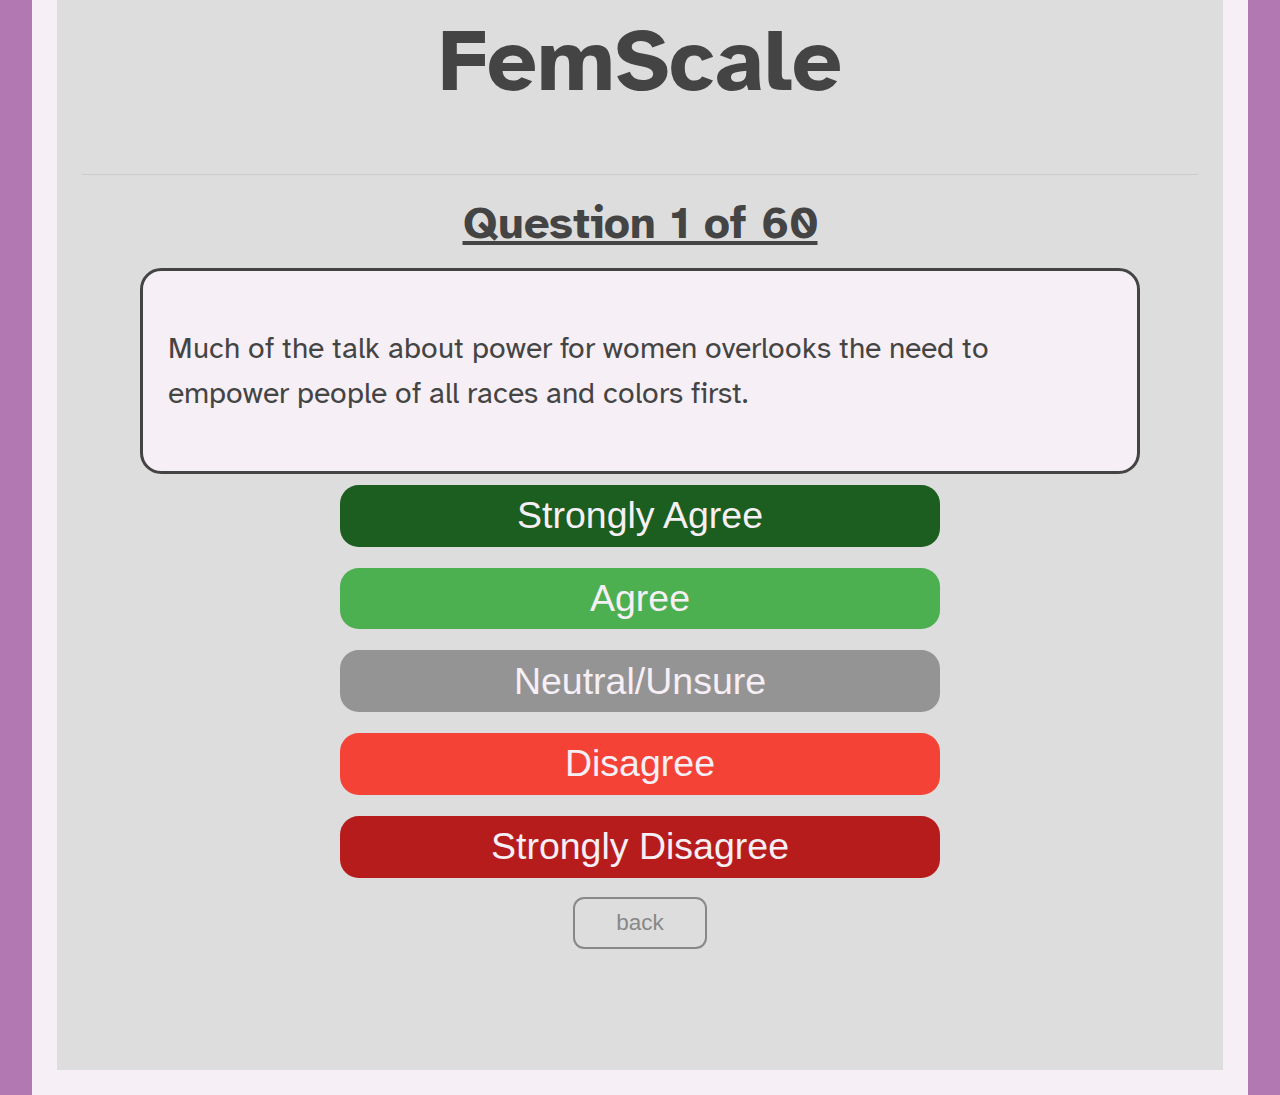
<file: v1/quiz.html>
<!DOCTYPE html>
<html>
	
<head>
    <meta charset="utf-8">
    <meta http-equiv="X-UA-Compatible" content="IE=edge">
    <meta name="viewport" content="width=device-width, initial-scale=1">
    <meta name="format-detection" content="telephone=no">
    <meta name="robots" content="noindex">
    
    <title>Quiz - Feminist Perspective Scale Online</title>
    
    <link rel="preconnect" href="https://fonts.googleapis.com"> 
    <link href="https://fonts.googleapis.com/css2?family=Atkinson+Hyperlegible&display=swap" rel="stylesheet">
    <link href="https://fonts.googleapis.com/css2?family=Noto+Sans+JP:wght@100;300;400;500;700;900&display=swap" rel="stylesheet">
    <link href='reset.css' rel='stylesheet' type='text/css'>
    <link href='style.css' rel='stylesheet' type='text/css'>
    <link rel="icon" type="image/png" href="favicon/icon-16x16.png" sizes="16x16" />
    <link rel="icon" type="image/png" href="favicon/icon-32x32.png" sizes="32x32" />
    <link rel="icon" type="image/png" href="favicon/icon-192x192.png">
    <link rel="apple-touch-icon" type="image/png" href="favicon/apple-touch-icon-180x180.png">
</head>


<body>
    <script type="application/javascript" src="questions.js">
    </script>
     <h1 class="top">FemScale</h1>					 
    <hr>
	
    <h2 data-i18n="quiz_loading" style="text-align:center;" id="question-number">Loading...</h2>
    <div class="question_wrapper">
        <p class="question" id="question-text">Loading...</p>
    </div>
    <button data-i18n="quiz_strongly_agree" class="button stronglyAgree" onclick="nextQuestion(7.0)">Strongly Agree</button> <br>																						  
    <button data-i18n="quiz_agree" class="button agree" onclick="nextQuestion(5.5)">Agree</button> <br>																						 
    <button data-i18n="quiz_neutral" class="button neutral" onclick="nextQuestion(4.0)">Neutral/Unsure</button> <br>																										  
    <button data-i18n="quiz_disagree" class="button disagree" onclick="nextQuestion(2.5)">Disagree</button> <br>																								 
    <button data-i18n="quiz_strongly_disagree" class="button stronglyDisagree" onclick="nextQuestion(1.0)">Strongly Disagree</button> <br>																											   
    <button data-i18n="quiz_back" class="small_button" onclick="prevQuestion()" id="back_button">Back</button>
    <button data-i18n="quiz_back" class="small_button_off" id="back_button_off">Back</button>
	<br>

    <!-- JavaScript for the test itself -->		  							 
    <script type="application/javascript" src="i18n.js"></script>
    <script>													 
       let maxA, maxB, maxC, maxD, maxE, maxF // Max possible scores
        maxA = maxB = maxC = maxD = maxE = maxF = 0        
        let a, b, c, d, e, f // User's scores
        a = b = c = d = e = f =  0
        let qn = [] // Array of question numbers
        let qi = 0 // Question index
        populateQn()
        let prevAnswer = null
        function initQuestion () {
        document.getElementById('question-text').innerHTML = i18n.getString(`question_${qn[qi]}`)
        document.getElementById('question-number').innerHTML = i18n.getString('quiz_question_of', {
            count: qi + 1,
            total: Object.size(questions)
        })
        if (prevAnswer == null) {
            document.getElementById('back_button').style.display = 'none'
            document.getElementById('back_button_off').style.display = 'block'
        } else {
            document.getElementById('back_button').style.display = 'block'
            document.getElementById('back_button_off').style.display = 'none'
        }
        }
        function nextQuestion (mult) { // eslint-disable-line no-unused-vars
        a += mult * questions[`question_${qn[qi]}`].a 
        b += mult * questions[`question_${qn[qi]}`].b
        c += mult * questions[`question_${qn[qi]}`].c
        d += mult * questions[`question_${qn[qi]}`].d
        e += mult * questions[`question_${qn[qi]}`].e
        f += mult * questions[`question_${qn[qi]}`].f
													 
        qi++
        prevAnswer = mult
        if (qn[qi] < Object.size(questions)) {
            initQuestion()
        } else {
            results()
        }
        }
        function prevQuestion () { // eslint-disable-line no-unused-vars
        if (prevAnswer == null) {
            return
        }
        qi--
        a -= prevAnswer * questions[`question_${qn[qi]}`].a
        b -= prevAnswer * questions[`question_${qn[qi]}`].b
        c -= prevAnswer * questions[`question_${qn[qi]}`].c
        d -= prevAnswer * questions[`question_${qn[qi]}`].d
        e -= prevAnswer * questions[`question_${qn[qi]}`].e
        f -= prevAnswer * questions[`question_${qn[qi]}`].f
																						
         prevAnswer = null
        initQuestion()
        }
        
        function calcScore (score, max) {
        return (100 * (score - 10) / max).toFixed(2)
        }

        function populateQn() {
            // Fill with incrementing numbers representing question numbers.
            for (let questionCount = 0; questionCount < Object.size(questions); questionCount++) {
                qn.push(questionCount)
            }
            // Shuffle qn
            for (let currentIndex = Object.size(questions) - 1; currentIndex > 0; currentIndex--) {
                randomIndex = Math.floor(Math.random() * currentIndex)
                
                // Swap question order
                let temp = qn[currentIndex]
                qn[currentIndex] = qn[randomIndex]
                qn[randomIndex] = temp
            }
        }

        function results () {
        window.location.href = 'results.html' +
                        `?a=${calcScore(a, 60)}` +
                        `&b=${calcScore(b, 60)}` +
                        `&c=${calcScore(c, 60)}` +
                        `&d=${calcScore(d, 60)}` +
                        `&e=${calcScore(e, 60)}` +
                        `&f=${calcScore(f, 60)}`
												  
        }
        loadTranslation().then(() => {
        initQuestion()
        for (let i = 0; i < Object.size(questions); i++) {
            maxA += Math.abs(6 * questions[`question_${i}`].a)
            maxB += Math.abs(6 * questions[`question_${i}`].b)
            maxC += Math.abs(6 * questions[`question_${i}`].c)
            maxD += Math.abs(6 * questions[`question_${i}`].d)
            maxE += Math.abs(6 * questions[`question_${i}`].e)
            maxF += Math.abs(6 * questions[`question_${i}`].f)
														  
        }
        })
    </script>
</body>

</html>
</file>
<file: style.css>
html {
    background-color: #B178B2;
    padding: 0px;
}
body {
    margin: 0 auto;
    width: 95%;
    max-width: 1300px;
    min-height: 90vh;
    padding: 0em;
    padding-bottom:4em;
    background-color: #ddd;
    border-color: #f6eff6;
    border-left-style: solid;
    border-right-style: solid;
    border-bottom-style: solid;
    border-width: 0.2em;
    font-size: 18px;
    font-family: 'Atkinson Hyperlegible', 'Noto Sans JP', sans-serif;
}
dt, dd, p {
    line-height: 1.5;
    color: #444;
}
ul {
    list-style-type: square;
}
ol{
    list-style-type: none;
}
ol li, dd {
    margin-bottom: 12pt;
    margin-left: 1.5em;
}
li {
    margin-left: 1.5em;
}
p.question {
    font-size: 1.2em;
    text-align: left;
    display: flex;
}
p.quote {                  
    margin-left: 2em;
    font-size: 0.8em;
}
p.ref {
    text-align:left;
    margin:0;
    font-size: 0.8em
}        

span.reference {
    display:inline-block;
    text-indent: -2em;
    margin-left: 2em;
    font-size: 0.8em;
}
h1, h2, h3 {
    color: #444;
    text-align: center;
}
h1 {
    font-size: 2.5em;    
}
h1.top {
    padding-top: 0.8em;
    padding-bottom:0.5em;
}
h2 {
    font-size: 1.5em;
    text-decoration: underline;
}
h2.center {        
    margin-top: 0.5em;
    margin-bottom: 0.5em;                   
    text-align: center;
}
h3 {
    font-size: 1em;
    margin-bottom: 0;
    text-align: left;
}
h3.ideology_result {
    font-size:1.5em;
    color:#cd59cf;
    text-align:center;
    font-weight:bold;
}
@media screen and (min-width: 800px) {
    body {
        padding-left: 1em;
        padding-right:1em;
        padding-bottom:4em;
        border-width: 1em;
        font-size: 25px;
    }
    dt, dd, p {
        line-height: 1.5;
    }
    ol li, p.quote {
        margin-left: 3em;
    }
    p.quote {
        font-size: 0.8em;
    }
    p.question {
        margin: 1em auto;
        font-size: 1.2em;
    }
    span.reference {
        font-size: 0.8em;
        text-indent: -3em;
        margin-left: 3em;
    }
    h1 {
        padding-bottom: 1em;
    }
    h1.top {
        padding-top: 0.2em;
        font-size: 3.5em;
    }
    h2 {
        font-size: 1.8em;
        margin-bottom: 0.5em;
        text-align: left;
    }
}
a {
    color: #cd59cf;
    font-family: inherit;
}
a:hover, a:focus {
    background: #cd59cf;
    color: #ddd
}
select, option {
    font-size: 18px;
}
img.center {
    display: block;
    margin: 1em auto;
    width: 90%;
    max-width: 600px
}   
/* buttons */

.button {
    background-color: #4caf50;
    border: none;
    border-radius: 0.5em;
    color: #f6eff6;
    padding: 0.25em;
    width: 90%;
    max-width: 600px;
    text-align: center;
    text-decoration: none;
    display: block;
    font-size: 1.5em;
    margin: -2px auto;
    cursor: pointer;
}
.button:hover, .button:focus { background: #154a19; }
.stronglyAgree { background: #1b5e20; }
.stronglyAgree:hover, .stronglyAgree:focus { background: #154a19; }
.agree { background: #4caf50; }
.agree:hover, .agree:focus { background: #29942e; }
.neutral { background: #949494; }
.neutral:hover, .neutral:focus { background: #656565; }
.disagree { background: #f44336; }
.disagree:hover, .disagree:focus { background: #d6271a; }
.stronglyDisagree { background: #b71c1c; }
.stronglyDisagree:hover, .stronglyDisagree:focus { background: #a00e0e; }
.start {
    background-color: #B178B2;
    color: #f6eff6;
    font-size: 2em;
    line-height: 1.2em;
}
.start:hover, .start:focus { background: #865D86; }
.small_button, .small_button_off {
    background-color: #333;
    border: none;
    border-radius: 0.5em;
    color: #f6eff6;
    padding: 8pt;
    width: 10%;
    min-width: 100pt;
    text-align: center;
    text-decoration: none;
    display: block;
    font-size: 0.9em;
    margin: -2px auto;
    cursor: pointer;
    line-height: 1.2em;
}
.small_button_off {
    background-color: #ddd;
    color: #888;
    border: 2px solid #888;
    cursor: not-allowed;
    margin: -4px auto;
    line-height: 1.2em;
}
.small_button:hover, .small_button:focus { 
    background: #111;
}
.question_wrapper {
    margin: 0.5em auto;
    width: 90%;
    max-width: 40em;
    min-width: 300px;
    min-height: 144pt;
    background-color: #f6eff6;
    padding: 1em;
    border-radius: 16pt;
    border-width: 0.15em;
    border-color: #444;
    border-style: solid;
    display: flex;
    justify-content: center;
    align-items: center;
}
.block {
    display: block
}
.result_desc {
    width: 100%;
    display: flex;
    justify-content: center;
    padding-bottom: 1em;
}
.index_wrapper, .result_wrapper, .info_wrapper, .pers_wrapper {
    width: 100%;
    max-width: 40em;
    margin: auto;
}
.index_wrapper, .result_wrapper, .info_wrapper {
    padding-left:0.5em;
    padding-right:0.5em;
}
.section-wrapper {
    width:100%;
    padding-top:2.5em;
    padding-left: auto;
    padding-right:auto;
}
.nopadding_section-wrapper {
    width:100%;
    padding-top:2.5em;
    padding-left: auto;
    padding-right:auto;
}                            
.desc_wrapper {
    width:100%;
    padding-top:0.25em;
    padding-bottom: 0.5em
}
.text-wrapper {
    width: 100%;
    display: inline-block;
    align-items: center;
    padding: 0.25em 0.5em;
}
.image-wrapper {
    width: 100%;
    display: inline-block;
    margin-left: auto;
    margin-right:auto;
    padding: 0.5em;
}
.canvas_wrapper {
    width:100%;
    max-width: 750px;
    margin-left: auto;
    margin-right:auto;    
}
@media screen and (min-width: 800px) {
    .text-wrapper {
        padding-left: 1em;
    }
}
@media screen and (min-width: 1200px) {
    .index_wrapper, .result_wrapper, .pers_wrapper {
        max-width:85em;
        display: flex;
        justify-content: center;
        align-items: start;
    }
    .result_wrapper {
        align-items: center;
    }    
    .nopadding_section-wrapper,.section-wrapper {
        display: block;
        padding-top: 1.5em;
    }
}
span.weight-300 {
    font-weight: 300;
}
canvas {
    background-color: #f6eff6;
    border-color: #444;
    border-style: solid;
    border-width: 2px;
    border-radius: 8pt;
    display: block;
    font: 1em 'Noto Sans JP'
}
#langPicker {
    right: 5em;
    margin-left: 0.5em;
    font-size: 1em;
}

div.share {
    margin:0 auto;
    text-align:right;
}

input, #btnCopyurl, #twitter-share-button, #btnDownload {
    display: inline-block;       
}
input, #btnCopyurl, #twitter-share-button a, #btnDownload {
    font-size:0.8em;
    border-color: #444;
    border-style: solid;
    border-width: 1px;
    padding: 0.5em;
    line-height: 1.2em;  
    border-radius: 0.5em;
}
input{
    margin-right: 0;
    margin-left:0.5em;
}
#btnCopyurl{
    margin-left: 0;
    margin-right:0.5em;
}
#twitter-share-button a{
    color:#e7f3fe;
    background-color: #00ACEE;  
    cursor: pointer;                     
}
#twitter-share-button a:hover, #twitter-share-button a:focus {
    background: #e7f3fe;
    color: #00ACEE
}
#btnDownload, #btnCopyurl{
    background: #444;
    color: #e7f3fe;
    cursor: pointer;
}
#btnDownload:hover, #btnDownload:focus, #btnCopyurl:hover, #btnCopyurl:focus {
    background: #e7f3fe;
    color: #444
}
</file>
<file: v1/style.css>
html {
    background-color: #B178B2;
    padding: 0px;
}
body {
    margin: 0 auto;
    width: 95%;
    max-width: 1300px;
    min-height: 90vh;
    padding: 0em;
    padding-bottom:4em;
    background-color: #ddd;
    border-color: #f6eff6;
    border-left-style: solid;
    border-right-style: solid;
    border-bottom-style: solid;
    border-width: 0.2em;
    font-size: 18px;
    font-family: 'Atkinson Hyperlegible', 'Noto Sans JP', sans-serif;
}
dt, dd, p {
    line-height: 1.5;
    color: #444;
}
ul {
    list-style-type: square;
}
ol{
    list-style-type: none;
}
ol li, dd {
    margin-bottom: 12pt;
    margin-left: 1.5em;
}
li {
    margin-left: 1.5em;
}
p.question {
    font-size: 1.2em;
    text-align: left;
    display: flex;
}
p.quote {                  
    margin-left: 2em;
    font-size: 0.8em;
}
p.ref {
    text-align:left;
    margin:0;
    font-size: 0.8em
}        

span.reference {
    display:inline-block;
    text-indent: -2em;
    margin-left: 2em;
    font-size: 0.8em;
}
h1, h2, h3 {
    color: #444;
    text-align: center;
}
h1 {
    font-size: 2.5em;    
}
h1.top {
    padding-top: 0.8em;
    padding-bottom:0.5em;
}
h2 {
    font-size: 1.5em;
    text-decoration: underline;
}
h2.center {        
    margin-top: 0.5em;
    margin-bottom: 0.5em;                   
    text-align: center;
}
h3 {
    font-size: 1em;
    margin-bottom: 0;
    text-align: left;
}
h3.ideology_result {
    font-size:1.5em;
    color:#cd59cf;
    text-align:center;
    font-weight:bold;
}
@media screen and (min-width: 800px) {
    body {
        padding-left: 1em;
        padding-right:1em;
        padding-bottom:4em;
        border-width: 1em;
        font-size: 25px;
    }
    dt, dd, p {
        line-height: 1.5;
    }
    ol li, p.quote {
        margin-left: 3em;
    }
    p.quote {
        font-size: 0.8em;
    }
    p.question {
        margin: 1em auto;
        font-size: 1.2em;
    }
    span.reference {
        font-size: 0.8em;
        text-indent: -3em;
        margin-left: 3em;
    }
    h1 {
        padding-bottom: 1em;
    }
    h1.top {
        padding-top: 0.2em;
        font-size: 3.5em;
    }
    h2 {
        font-size: 1.8em;
        margin-bottom: 0.5em;
        text-align: left;
    }
}
a {
    color: #cd59cf;
    font-family: inherit;
}
a:hover, a:focus {
    background: #cd59cf;
    color: #ddd
}
select, option {
    font-size: 18px;
}
img.center {
    display: block;
    margin: 1em auto;
    width: 90%;
    max-width: 600px
}   
/* buttons */

.button {
    background-color: #4caf50;
    border: none;
    border-radius: 0.5em;
    color: #f6eff6;
    padding: 0.25em;
    width: 90%;
    max-width: 600px;
    text-align: center;
    text-decoration: none;
    display: block;
    font-size: 1.5em;
    margin: -2px auto;
    cursor: pointer;
}
.button:hover, .button:focus { background: #154a19; }
.stronglyAgree { background: #1b5e20; }
.stronglyAgree:hover, .stronglyAgree:focus { background: #154a19; }
.agree { background: #4caf50; }
.agree:hover, .agree:focus { background: #29942e; }
.neutral { background: #949494; }
.neutral:hover, .neutral:focus { background: #656565; }
.disagree { background: #f44336; }
.disagree:hover, .disagree:focus { background: #d6271a; }
.stronglyDisagree { background: #b71c1c; }
.stronglyDisagree:hover, .stronglyDisagree:focus { background: #a00e0e; }
.start {
    background-color: #B178B2;
    color: #f6eff6;
    font-size: 2em;
    line-height: 1.2em;
}
.start:hover, .start:focus { background: #865D86; }
.small_button, .small_button_off {
    background-color: #333;
    border: none;
    border-radius: 0.5em;
    color: #f6eff6;
    padding: 8pt;
    width: 10%;
    min-width: 100pt;
    text-align: center;
    text-decoration: none;
    display: block;
    font-size: 0.9em;
    margin: -2px auto;
    cursor: pointer;
    line-height: 1.2em;
}
.small_button_off {
    background-color: #ddd;
    color: #888;
    border: 2px solid #888;
    cursor: not-allowed;
    margin: -4px auto;
    line-height: 1.2em;
}
.small_button:hover, .small_button:focus { 
    background: #111;
}
.question_wrapper {
    margin: 0.5em auto;
    width: 90%;
    max-width: 40em;
    min-width: 300px;
    min-height: 144pt;
    background-color: #f6eff6;
    padding: 1em;
    border-radius: 16pt;
    border-width: 0.15em;
    border-color: #444;
    border-style: solid;
    display: flex;
    justify-content: center;
    align-items: center;
}
.block {
    display: block
}
.result_desc {
    width: 100%;
    display: flex;
    justify-content: center;
    padding-bottom: 1em;
}
.index_wrapper, .result_wrapper, .info_wrapper, .pers_wrapper {
    width: 100%;
    max-width: 40em;
    margin: auto;
}
.index_wrapper, .result_wrapper, .info_wrapper {
    padding-left:0.5em;
    padding-right:0.5em;
}
.section-wrapper {
    width:100%;
    padding-top:2.5em;
    padding-left: auto;
    padding-right:auto;
}
.nopadding_section-wrapper {
    width:100%;
    padding-top:2.5em;
    padding-left: auto;
    padding-right:auto;
}                            
.desc_wrapper {
    width:100%;
    padding-top:0.25em;
    padding-bottom: 0.5em
}
.text-wrapper {
    width: 100%;
    display: inline-block;
    align-items: center;
    padding: 0.25em 0.5em;
}
.image-wrapper {
    width: 100%;
    display: inline-block;
    margin-left: auto;
    margin-right:auto;
    padding: 0.5em;
}
.canvas_wrapper {
    width:100%;
    max-width: 750px;
    margin-left: auto;
    margin-right:auto;    
}
@media screen and (min-width: 800px) {
    .text-wrapper {
        padding-left: 1em;
    }
}
@media screen and (min-width: 1200px) {
    .index_wrapper, .result_wrapper, .pers_wrapper {
        max-width:85em;
        display: flex;
        justify-content: center;
        align-items: start;
    }
    .result_wrapper {
        align-items: center;
    }    
    .nopadding_section-wrapper,.section-wrapper {
        display: block;
        padding-top: 1.5em;
    }
}
span.weight-300 {
    font-weight: 300;
}
canvas {
    background-color: #f6eff6;
    border-color: #444;
    border-style: solid;
    border-width: 2px;
    border-radius: 8pt;
    display: block;
    font: 1em 'Noto Sans JP'
}
#langPicker {
    right: 5em;
    margin-left: 0.5em;
    font-size: 1em;
}

div.share {
    margin:0 auto;
    text-align:right;
}

input, #btnCopyurl, #twitter-share-button, #btnDownload {
    display: inline-block;       
}
input, #btnCopyurl, #twitter-share-button a, #btnDownload {
    font-size:0.8em;
    border-color: #444;
    border-style: solid;
    border-width: 1px;
    padding: 0.5em;
    line-height: 1.2em;  
    border-radius: 0.5em;
}
input{
    margin-right: 0;
    margin-left:0.5em;
}
#btnCopyurl{
    margin-left: 0;
    margin-right:0.5em;
}
#twitter-share-button a{
    color:#e7f3fe;
    background-color: #00ACEE;  
    cursor: pointer;                     
}
#twitter-share-button a:hover, #twitter-share-button a:focus {
    background: #e7f3fe;
    color: #00ACEE
}
#btnDownload, #btnCopyurl{
    background: #444;
    color: #e7f3fe;
    cursor: pointer;
}
#btnDownload:hover, #btnDownload:focus, #btnCopyurl:hover, #btnCopyurl:focus {
    background: #e7f3fe;
    color: #444
}
</file>
